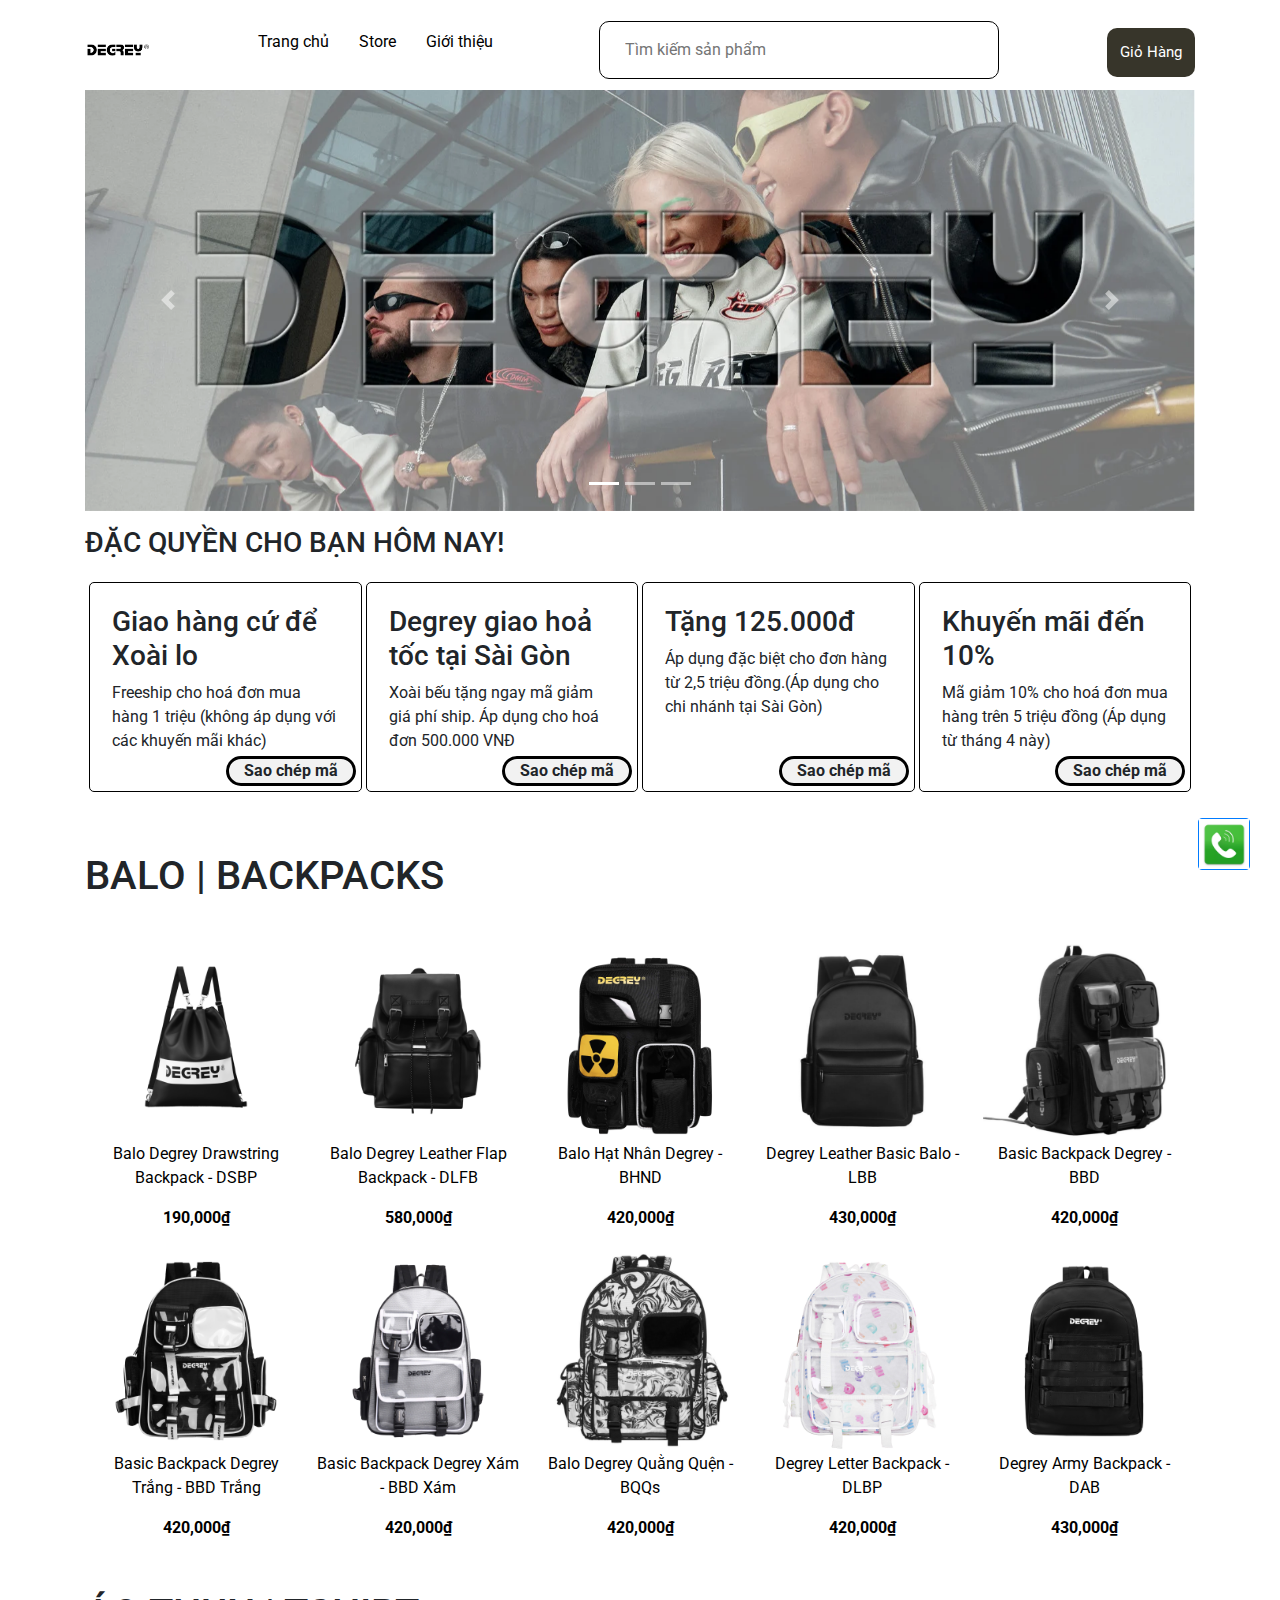
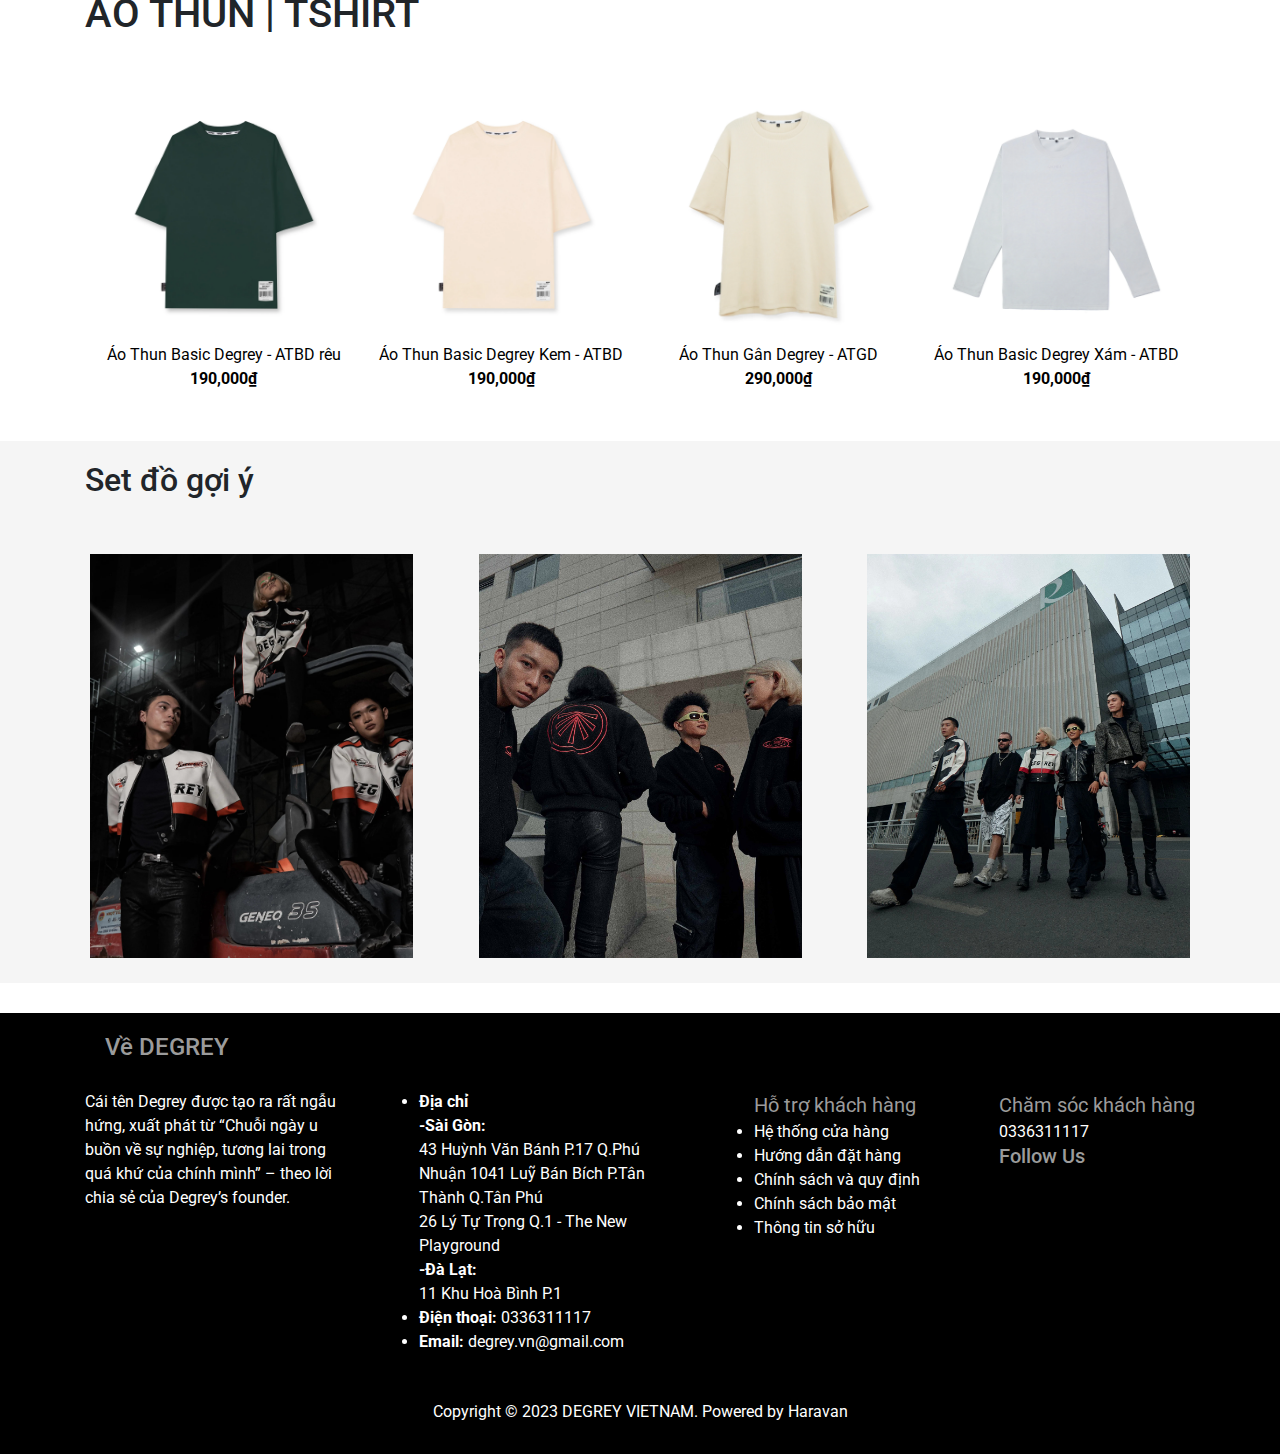
<file: index.html>
<!DOCTYPE html>
<html lang="en">

<head>
  <meta charset="UTF-8" />
  <meta http-equiv="X-UA-Compatible" content="IE=edge" />
  <meta name="viewport" content="width=device-width, initial-scale=1.0" />
  <title>DEGREY - DEGREY VIET NAM</title>

  <!-- css  -->
  <link rel="stylesheet" href="./assets/css/reset.css" />
  <link rel="stylesheet" href="./assets/css/base.css" />
  <link rel="stylesheet" href="./assets/css/styles.css" />

  <!-- font awesome  -->
  <link rel="stylesheet" href="https://cdnjs.cloudflare.com/ajax/libs/font-awesome/6.3.0/css/all.min.css"
    integrity="sha512-SzlrxWUlpfuzQ+pcUCosxcglQRNAq/DZjVsC0lE40xsADsfeQoEypE+enwcOiGjk/bSuGGKHEyjSoQ1zVisanQ=="
    crossorigin="anonymous" referrerpolicy="no-referrer" />

  <!-- bootstrap  -->
  <link rel="stylesheet" href="./assets/bootstrap/bootstrap.min.css" />

  <!--[if lt IE 9]>
      <script
        src="https://cdnjs.cloudflare.com/ajax/libs/respond.js/1.4.2/respond.min.js"
        integrity="sha512-qWVvreMuH9i0DrugcOtifxdtZVBBL0X75r9YweXsdCHtXUidlctw7NXg5KVP3ITPtqZ2S575A0wFkvgS2anqSA=="
        crossorigin="anonymous"
        referrerpolicy="no-referrer"
      ></script>
    <![endif]-->
</head>

<body>
  <header class="header">
    <div class="container header-container">
      
        <div class="header__logo header__item">
          <!-- mobile, tablet  -->
          <label for="nav-mobile__input" class="header-logo__bars">
            <i class="fa-solid fa-bars header-logo__bars--icon"></i>
          </label>
          <!-- mobile, tablet  -->
          <a class="header-logo__a" href="./index.html">
            <img src="./assets/images/logo.webp" alt="" class="header-logo__a-img" />
          </a>
        </div>

        <!-- nav PC  -->
        <nav class="header__menu header__item">
          <ul class="header-menu__ul">
            <li class="header-menu-ul__li">
              <a class="header-menu-ul__li--a" href="./index.html">Trang chủ</a>
            </li>
            <li class="header-menu-ul__li">
              <a class="header-menu-ul__li--a" href="./store.html">Store</a>
            </li>
            <li class="header-menu-ul__li">
              <a class="header-menu-ul__li--a" href="./aboutus.html">Giới thiệu</a>
            </li>
          </ul>
        </nav>

        <div class="header__search header__item">
          <div class="header-search__wrap">
            <div class="header-search__icon">
              <a href="#" class="header-search__icon-a">
                <i class="fa-solid fa-magnifying-glass"></i>
              </a>
            </div>
            <div class="header-search__input">
              <input class="header-search__input--search" type="text" placeholder="Tìm kiếm sản phẩm" />
            </div>
          </div>
        </div>

        <!-- The Modal -->
      <button id="cart">
        <i class="fa fa-shopping-basket" aria-hidden="true"></i>
        Giỏ Hàng
      </button>
      <div id="myModal" class="modal">
        <div class="modal-content">
          <div class="modal-header">
            <h5 class="modal-title">Giỏ Hàng</h5>
            <span class="close">&times;</span>
          </div>
          <div class="modal-body">
            <div class="cart-row">
              <span class="cart-item cart-header cart-column">Sản Phẩm</span>
              <span class="cart-price cart-header cart-column">Giá</span>
              <span class="cart-quantity cart-header cart-column">Số Lượng</span>
            </div>
            <div class="cart-items"></div>
            <div class="cart-total">
              <strong class="cart-total-title">Tổng Cộng:</strong>
              <span class="cart-total-price">0VNĐ</span>
            </div>
          </div>

          <div class="modal-footer">
            <button type="button" class="btn btn-secondary close-footer">
              Đóng
            </button>
            <button type="button" class="btn btn-primary order">
              Thanh Toán
            </button>
          </div>
        </div>
      </div>


    </div>

    <!-- nav MOBILE, TABLET  -->
    <input type="checkbox" hidden name="" class="nav-input" id="nav-mobile__input">


    <label for="nav-mobile__input" class="overlay"></label>

    <nav class="nav-mobile header__item">
      <label for="nav-mobile__input" class="nav-mobile__close">
        <i class="fa-regular fa-circle-xmark nav-mobile__close--icon"></i>
      </label>
      <ul class="nav-mobile__ul">
        <li class="nav-mobile-ul__li">
          <a class="nav-mobile-ul__li--a" href="./index.html">Trang chủ</a>
        </li>
        <hr>
        <li class="nav-mobile-ul__li">
          <a class="nav-mobile-ul__li--a" href="./store.html">Store</a>
        </li>
        <hr>
        <li class="nav-mobile-ul__li">
          <a class="nav-mobile-ul__li--a" href="./aboutus.html">Giới thiệu</a>
        </li>
      </ul>
    </nav>
  </header>

  <main>
    <section class="section-one">
      <div class="container">
        <div id="carouselExampleCaptions" class="carousel slide" data-ride="carousel">
          <ol class="carousel-indicators">
            <li data-target="#carouselExampleCaptions" data-slide-to="0" class="active"></li>
            <li data-target="#carouselExampleCaptions" data-slide-to="1"></li>
            <li data-target="#carouselExampleCaptions" data-slide-to="2"></li>
          </ol>
          <div class="carousel-inner">
            <div class="carousel-item active">
              <img src="./assets/images/carousel1.webp" class="d-block w-100 carousel-img" alt="..." />
              <div class="carousel-caption d-none d-md-block">
                <!-- <h5>First slide label</h5>
                <p>Some representative placeholder content for the first slide.</p> -->
              </div>
            </div>
            <div class="carousel-item">
              <img src="./assets/images/carousel.2.png" class="d-block w-100 carousel-img" alt="..." />
              <div class="carousel-caption d-none d-md-block">
                <!-- <h5>Second slide label</h5>
                <p>Some representative placeholder content for the second slide.</p> -->
              </div>
            </div>
            <div class="carousel-item">
              <img src="./assets/images/carousel.3.png" class="d-block w-100 carousel-img" alt="..." />
              <div class="carousel-caption d-none d-md-block">
                <!-- <h5>Third slide label</h5>
                <p>Some representative placeholder content for the third slide.</p> -->
              </div>
            </div>
          </div>
          <button class="carousel-control-prev" type="button" data-target="#carouselExampleCaptions" data-slide="prev">
            <span class="carousel-control-prev-icon" aria-hidden="true"></span>
            <span class="sr-only">Previous</span>
          </button>
          <button class="carousel-control-next" type="button" data-target="#carouselExampleCaptions" data-slide="next">
            <span class="carousel-control-next-icon" aria-hidden="true"></span>
            <span class="sr-only">Next</span>
          </button>
        </div>
      </div>
    </section>

    <section class="section-two">
      <div class="container">
        <div class="section-two__title">
          <h3 class="section-two__title--content">
            ĐẶC QUYỀN CHO BẠN HÔM NAY!
          </h3>
        </div>
        <div class="section-two__list">
          <div class="section-two-list-item">
            <div class="section-two-list-item__inner">
              <h3 class="section-two-list-item__inner--title">
                Giao hàng cứ để Xoài lo
              </h3>
              <p class="section-two-list-item__inner--content">
                Freeship cho hoá đơn mua hàng 1 triệu (không áp dụng với các
                khuyến mãi khác)
              </p>
              <div class="section-two-button saochepma" onclick="checkCopy()">Sao chép mã</div>
            </div>
          </div>
          <div class="section-two-list-item">
            <div class="section-two-list-item__inner">
              <h3 class="section-two-list-item__inner--title">
                Degrey giao hoả tốc tại Sài Gòn
              </h3>
              <p class="section-two-list-item__inner--content">
                Xoài bếu tặng ngay mã giảm giá phí ship. Áp dụng cho hoá đơn
                500.000 VNĐ
              </p>
              <div class="section-two-button saochepma" onclick="checkCopy()">Sao chép mã</div>
            </div>
          </div>
          <div class="section-two-list-item">
            <div class="section-two-list-item__inner">
              <h3 class="section-two-list-item__inner--title">
                Tặng 125.000đ
              </h3>
              <p class="section-two-list-item__inner--content">
                Áp dụng đặc biệt cho đơn hàng từ 2,5 triệu đồng.(Áp dụng cho chi nhánh tại Sài Gòn)
              </p>
              <div class="section-two-button saochepma" onclick="checkCopy()">Sao chép mã</div>
            </div>
          </div>
          <div class="section-two-list-item">
            <div class="section-two-list-item__inner">
              <h3 class="section-two-list-item__inner--title">
                Khuyến mãi đến 10%
              </h3>
              <p class="section-two-list-item__inner--content">
                Mã giảm 10% cho hoá đơn mua hàng trên 5 triệu đồng (Áp dụng từ tháng 4 này)
              </p>
              <div class="section-two-button saochepma" onclick="checkCopy()">Sao chép mã</div>
            </div>
          </div>
        </div>
      </div>
    </section>

    <section class="section-three">
      <div class="container">
        <div class="section-three__tiltle">
          <h1 class="section-three__title--content">BALO | BACKPACKS</h1>
        </div>

        <div class="section-three__list">
          <div class="section-three-list-item img-product">
            
              <div class="section-three-list-item__inner cursor">
                <img src="./assets/images/home/Balo/balo1.jpeg" alt="" class="section-three-list-item__inner--img img-prd" />
                <div class="section-three-content">
                  <div class="section-three-content__desc">
                    <p class="content-product-h3">Balo Degrey Drawstring Backpack - DSBP</p>
                  </div>
                  <div class="section-three-content__price section-content__price">
                    <span style="color: black;" class="section-three-content__price--new-sale price">
                      190,000₫
                    </span>

                    <del class="section-three-content__price--old">
                
                    </del>
                    <button type="button" class="btn btn-cart btn_add">Thêm vào giỏ hàng</button>
                    
                  </div>
                </div>
              </div>
            
          </div>

          <div class="section-three-list-item img-product">
            
              <div class="section-three-list-item__inner cursor">
                <img src="./assets/images/home/Balo/balo2.jpeg" alt="" class="section-three-list-item__inner--img img-prd" />
                <div class="section-three-content">
                  <div class="section-three-content__desc">
                    <p class="content-product-h3">Balo Degrey Leather Flap Backpack - DLFB</p>
                  </div>
                  <div class="section-three-content__price section-content__price">
                    <span style="color: black;" class="section-three-content__price--new-sale price">
                      580,000₫
                    </span>
                    <del class="section-three-content__price--old">
                      
                    </del>
                    <button type="button" class="btn btn-cart btn_add">Thêm vào giỏ hàng</button>
                  </div>
                </div>
              </div>
            
          </div>

          <div class="section-three-list-item img-product">
            
              <div class="section-three-list-item__inner cursor">
                <img src="./assets/images/home/Balo/balo3.jpeg" alt="" class="section-three-list-item__inner--img img-prd" />
                <div class="section-three-content">
                  <div class="section-three-content__desc">
                    <p class="content-product-h3">Balo Hạt Nhân Degrey - BHND</p>
                  </div>
                  <div class="section-three-content__price section-content__price">
                    <span class="section-three-content__price--new price">
                      420,000₫
                    </span>
                    <del class="section-three-content__price--old"> </del>
                    <button type="button" class="btn btn-cart btn_add">Thêm vào giỏ hàng</button>
                  </div>
                </div>
              </div>
            
          </div>

          <div class="section-three-list-item img-product">
            
              <div class="section-three-list-item__inner cursor">
                <img src="./assets/images/home/Balo/balo4.1.png" alt="" class="section-three-list-item__inner--img img-prd" />
                <div class="section-three-content">
                  <div class="section-three-content__desc">
                    <p class="content-product-h3">Degrey Leather Basic Balo - LBB</p>
                  </div>
                  <div class="section-three-content__price section-content__price">
                    <span class="section-three-content__price--new price">
                      430,000₫
                    </span>
                    <del class="section-three-content__price--old"> </del>
                    <button type="button" class="btn btn-cart btn_add">Thêm vào giỏ hàng</button>
                  </div>
                </div>
              </div>
            
          </div>

          <div class="section-three-list-item img-product">
            
              <div class="section-three-list-item__inner cursor">
                <img src="./assets/images/home/Balo/balo5.2.png" alt="" class="section-three-list-item__inner--img img-prd" />
                <div class="section-three-content">
                  <div class="section-three-content__desc">
                    <p class="content-product-h3">Basic Backpack Degrey - BBD</p>
                  </div>
                  <div class="section-three-content__price section-content__price">
                    <span class="section-three-content__price--new price">
                      420,000₫
                    </span>
                    <del class="section-three-content__price--old"> </del>
                    <button type="button" class="btn btn-cart btn_add">Thêm vào giỏ hàng</button>
                  </div>
                </div>
              </div>
            
          </div>

          <div class="section-three-list-item img-product">
            
              <div class="section-three-list-item__inner cursor">
                <img src="./assets/images/home/Balo/balo6.jpg" alt="" class="section-three-list-item__inner--img img-prd" />
                <div class="section-three-content">
                  <div class="section-three-content__desc">
                    <p class="content-product-h3">Basic Backpack Degrey Trắng - BBD Trắng</p>
                  </div>
                  <div class="section-three-content__price section-content__price">
                    <span class="section-three-content__price--new price">
                      420,000₫
                    </span>
                    <del class="section-three-content__price--old"> </del>
                    <button type="button" class="btn btn-cart btn_add">Thêm vào giỏ hàng</button>
                  </div>
                </div>
              </div>
           
          </div>

          <div class="section-three-list-item img-product">
            
              <div class="section-three-list-item__inner cursor">
                <img src="./assets/images/home/Balo/balo7.jpg" alt="" class="section-three-list-item__inner--img img-prd" />
                <div class="section-three-content">
                  <div class="section-three-content__desc">
                    <p class="content-product-h3">Basic Backpack Degrey Xám - BBD Xám</p>
                  </div>
                  <div class="section-three-content__price section-content__price">
                    <span class="section-three-content__price--new price">
                      420,000₫
                    </span>
                    <del class="section-three-content__price--old"> </del>
                    <button type="button" class="btn btn-cart btn_add">Thêm vào giỏ hàng</button>
                  </div>
                </div>
              </div>
            
          </div>

          <div class="section-three-list-item img-product">
            
              <div class="section-three-list-item__inner cursor">
                <img src="./assets/images/home/Balo/balo8.1.png" alt="" class="section-three-list-item__inner--img img-prd" />
                <div class="section-three-content">
                  <div class="section-three-content__desc">
                    <p class="content-product-h3">Balo Degrey Quằng Quện - BQQs</p>
                  </div>
                  <div class="section-three-content__price section-content__price">
                    <span class="section-three-content__price--new price">
                      420,000₫
                    </span>
                    <del class="section-three-content__price--old"> </del>
                    <button type="button" class="btn btn-cart btn_add">Thêm vào giỏ hàng</button>
                  </div>
                </div>
              </div>
            
          </div>

          <div class="section-three-list-item img-product">
            
              <div class="section-three-list-item__inner cursor">
                <img src="./assets/images/home/Balo/balo9.jpeg" alt="" class="section-three-list-item__inner--img img-prd" />
                <div class="section-three-content">
                  <div class="section-three-content__desc">
                    <p class="content-product-h3">Degrey Letter Backpack - DLBP</p>
                  </div>
                  <div class="section-three-content__price section-content__price">
                    <span class="section-three-content__price--new price">
                      420,000₫
                    </span>
                    <del class="section-three-content__price--old"> </del>
                    <button type="button" class="btn btn-cart btn_add">Thêm vào giỏ hàng</button>
                  </div>
                </div>
              </div>
            
          </div>

          <div class="section-three-list-item last-three-item img-product">
           
              <div class="section-three-list-item__inner cursor">
                <img src="./assets/images/home/Balo/balo10.jpg" alt="" class="section-three-list-item__inner--img img-prd" />
                <div class="section-three-content">
                  <div class="section-three-content__desc">
                    <p class="content-product-h3">Degrey Army Backpack - DAB</p>
                  </div>
                  <div class="section-three-content__price section-content__price">
                    <span class="section-three-content__price--new price">
                      430,000₫
                    </span>
                    <del class="section-three-content__price--old"> </del>
                    <button type="button" class="btn btn-cart btn_add">Thêm vào giỏ hàng</button>
                  </div>
                </div>
              </div>
            
          </div>
        </div>

        
      </div>
    </section>

  

    <section class="section-five">
      <div class="container">
        <div class="section-five__title">
          <h1 class="section-five__title--content">ÁO THUN | TSHIRT</h1>
        </div>
        <div class="section-five__list">
          <div class="section-five-list-item img-product">
            
              <div class="section-five-list-item__inner cursor">
                <img src="./assets/images/home/ao/ao1.webp" alt="" class="section-five-list-item__inner--img img-prd" />
                <div class="section-five-content">
                  <div class="section-five-content__desc content-product-h3">
                    Áo Thun Basic Degrey - ATBD rêu
                  </div>
                  <div class="section-five-content__price section-content__price">
                    <span class="section-five-content__price--new price">190,000₫</span>
                    <button type="button" class="btn btn-cart btn_add">Thêm vào giỏ hàng</button>
                  </div>
                  
                </div>
              </div>
            
          </div>
          <div class="section-five-list-item img-product">
            
              <div class="section-five-list-item__inner cursor">
                <img src="./assets/images/home/ao/anh2.webp" alt="" class="section-five-list-item__inner--img img-prd" />
                <div class="section-five-content">
                  <div class="section-five-content__desc content-product-h3">
                    Áo Thun Basic Degrey Kem - ATBD
                  </div>
                  <div class="section-five-content__price section-content__price">
                    <span class="section-five-content__price--new price">190,000₫</span>
                    <button type="button" class="btn btn-cart btn_add">Thêm vào giỏ hàng</button>
                  </div>
                  
                </div>
              </div>
            
          </div>
          <div class="section-five-list-item img-product">
            
              <div class="section-five-list-item__inner cursor">
                <img src="./assets/images/home/ao/anh3.webp" alt="" class="section-five-list-item__inner--img img-prd" />
                <div class="section-five-content">
                  <div class="section-five-content__desc content-product-h3">
                    Áo Thun Gân Degrey - ATGD
                  </div>
                  <div class="section-five-content__price section-content__price">
                    <span class="section-five-content__price--new price">290,000₫</span>
                    <button type="button" class="btn btn-cart btn_add">Thêm vào giỏ hàng</button>
                  </div>
                  
                </div>
              </div>
            
          </div>
          <div class="section-five-list-item last-five-item img-product">
            
              <div class="section-five-list-item__inner cursor">
                <img src="./assets/images/home/ao/anh5.webp" alt="" class="section-five-list-item__inner--img img-prd" />
                <div class="section-five-content">
                  <div class="section-five-content__desc content-product-h3">
                    Áo Thun Basic Degrey Xám - ATBD
                  </div>
                  <div class="section-five-content__price section-content__price">
                    <span class="section-five-content__price--new price">190,000₫</span>
                    <button type="button" class="btn btn-cart btn_add">Thêm vào giỏ hàng</button>
                  </div>
                </div>
              </div>
            
          </div>
        </div>

       
      </div>
    </section>

    <section class="section-six">
      <div class="container">
        <div class="section-three__tiltle">
          <h2 class="section-three__title--content">Set đồ gợi ý</h2>
        </div>
        <div class="section-six-list">
          <div class="section-six-list-item">
            <div class="section-six-list-item__inner">
              <img src="./assets/images/home/SetGoiY/1.jpg" alt="" class="section-six-list-item__inner--img img-product" />
            </div>
          </div>

          <div class="section-six-list-item">
            <div class="section-six-list-item__inner">
              <img src="./assets/images/home/SetGoiY/2.jpg" alt="" class="section-six-list-item__inner--img img-product" />
            </div>
          </div>

          <div class="section-six-list-item">
            <div class="section-six-list-item__inner">
              <img src="./assets/images/home/SetGoiY/3.jpg" alt="" class="section-six-list-item__inner--img img-product" />
            </div>
          </div>
        </div>
      </div>
    </section>


    
    <!-- Button trigger modal -->
    <button style="padding: 0;" type="button" class="btn btn-primary btn-tuvanngay" data-toggle="modal" data-target="#exampleModal">
      <img class="img-tuvanngay" src="./assets/images/call.png" alt="">
    </button>
    

    <div class="modal fade form-contact" id="exampleModal" tabindex="-1" aria-labelledby="exampleModalLabel" aria-hidden="true">
      <div class="modal-dialog">
        <div class="modal-content">
          <div class="modal-header">
                  
            <img src="./assets/images/logo.webp" alt="Logo">
            <h3>Gửi yêu cầu tư vấn miễn phí</h3>
            <button type="button" class="close" data-dismiss="modal" aria-label="Close">
              <i class="fa-solid fa-xmark"></i>
            </button>
    
          </div>
          
          
          <div class="modal-body">
            <form action="" onsubmit="send()">
              <div class="form-group">
                <input type="text" class="form-control" id="name" name="name" placeholder="Họ và tên *">
              </div>
              <div class="form-group">
                <input type="text" class="form-control" id="phone" name="phone" placeholder="Số điện thoại *">
              </div>
              <div class="form-group">
                <input type="text" class="form-control" id="email" name="email" placeholder="Email *">
              </div>
              <button class="btn btn-main">Gửi yêu cầu</button>
            </form>
          </div>
    
        </div>
      </div>
    </div>
  </main>

  <footer>
    <div class="container footer-one">
      <h4 class="footer-head">Về DEGREY</h4>
      <div class="footer-top">
        <div class="footer-top-item">
          Cái tên Degrey được tạo ra rất ngẫu hứng, xuất phát từ “Chuỗi ngày u
          buồn về sự nghiệp, tương lai trong quá khứ của chính mình” – theo
          lời chia sẻ của Degrey’s founder.
        </div>
        <div class="footer-top-item">
          <ul class="footer-top-item__ul">
            <li class="footer-top-item__ul--li">
              <b>Địa chỉ </b>
              <br />
              <b>-Sài Gòn:</b>
              <br />

              43 Huỳnh Văn Bánh P.17 Q.Phú Nhuận 1041 Luỹ Bán Bích P.Tân Thành
              Q.Tân Phú
              <br />
              26 Lý Tự Trọng Q.1 - The New Playground
              <br />
              <b> -Đà Lạt:</b>
              <br />
              11 Khu Hoà Bình P.1 
            </li>
            <li class="footer-top-item__ul--li">
              <b>Điện thoại:</b>
              0336311117
            </li>
            <li class="footer-top-item__ul--li">
              <b> Email:</b>
              degrey.vn@gmail.com
            </li>
          </ul>
        </div>
        <div class="footer-top-item">
          <div class="footer-top-item__title">Hỗ trợ khách hàng</div>
          <ul class="footer-top-item__ul">
            <li class="footer-top-item__ul--li">Hệ thống cửa hàng</li>
            <li class="footer-top-item__ul--li">Hướng dẫn đặt hàng</li>
            <li class="footer-top-item__ul--li">Chính sách và quy định</li>
            <li class="footer-top-item__ul--li">Chính sách bảo mật</li>
            <li class="footer-top-item__ul--li">Thông tin sở hữu</li>
          </ul>
        </div>
        <div class="footer-top-item">
          <div class="footer-top-item__title">Chăm sóc khách hàng</div>
          <div class="footer-top-item__phone">
            <i class="fa-solid fa-phone-volume footer-top-item__phone--icon"></i>
            <span class="footer-top-item__phone--numberphone">0336311117</span>
          </div>
          <div class="footer-top-item__desc">
            <h3 class="footer-top-item__desc--title footer-top-item__title">
              Follow Us
            </h3>
            <div class="desc-icon">
              <i class="fa-brands fa-facebook desc-icon__item"></i>
              <i class="fa-brands fa-twitter desc-icon__item"></i>
              <i class="fa-brands fa-instagram desc-icon__item"></i>
              <i class="fa-brands fa-google-plus-g desc-icon__item"></i>
              <i class="fa-brands fa-youtube"></i>
            </div>
          </div>
        </div>
      </div>
      <div class="footer-bottom">
        Copyright © 2023 DEGREY VIETNAM. Powered by Haravan
      </div>
    </div>
    <div class="container footer-two">
      <div class="footer-item">
        <div class="footer-item__title"> Bán hàng 9:00 - 22:00</div>
        <div class="footer-item__phone">
          <i class="fa-solid fa-phone-volume footer-item__phone--icon"></i>
          <span class="footer-item__phone--number"><b>0336311117</b></span>
        </div>
      </div>
      <div class="footer-item">
        <div class="footer-item__title">Khiếu nại 9:00 - 21:30</div>
        <div class="footer-item__phone">
          <i class="fa-solid fa-phone-volume footer-item__phone--icon"></i>
          <span class="footer-item__phone--number"><b> 0775913335</b></span>
        </div>
      </div>
      <div class="footer-item">
          <a href="/store.html" class="footer-item__link">Xem thêm thông tin</a>
        <span class="footer-item__icon"><i class="fa-solid fa-caret-down"></i></span>
      </div>

    </div>

  </footer>

  <script src="./assets/bootstrap/jquery.slim.min.js"></script>
  <script src="./assets/bootstrap/bootstrap.bundle.min.js"></script>
  <script src="./main.js"></script>
  <script src="./form.js"></script>

</body>

</html>
</file>
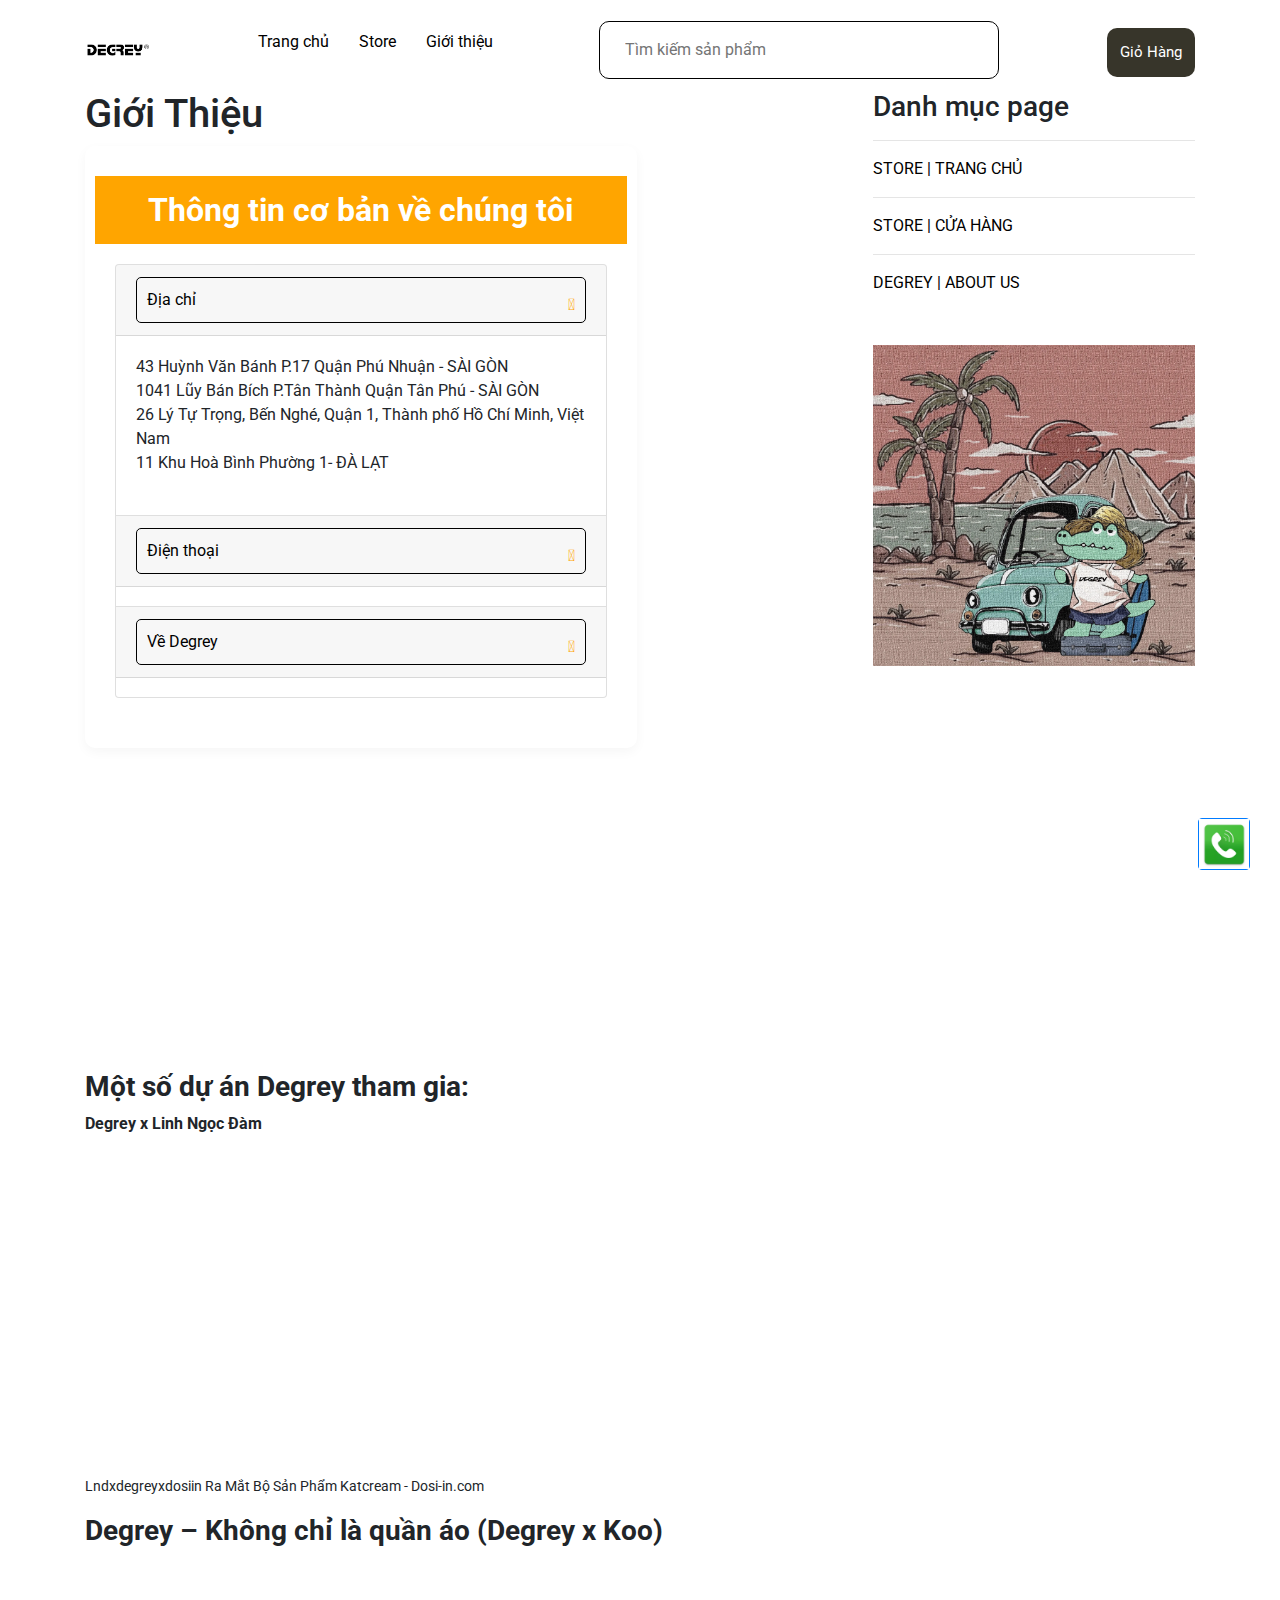
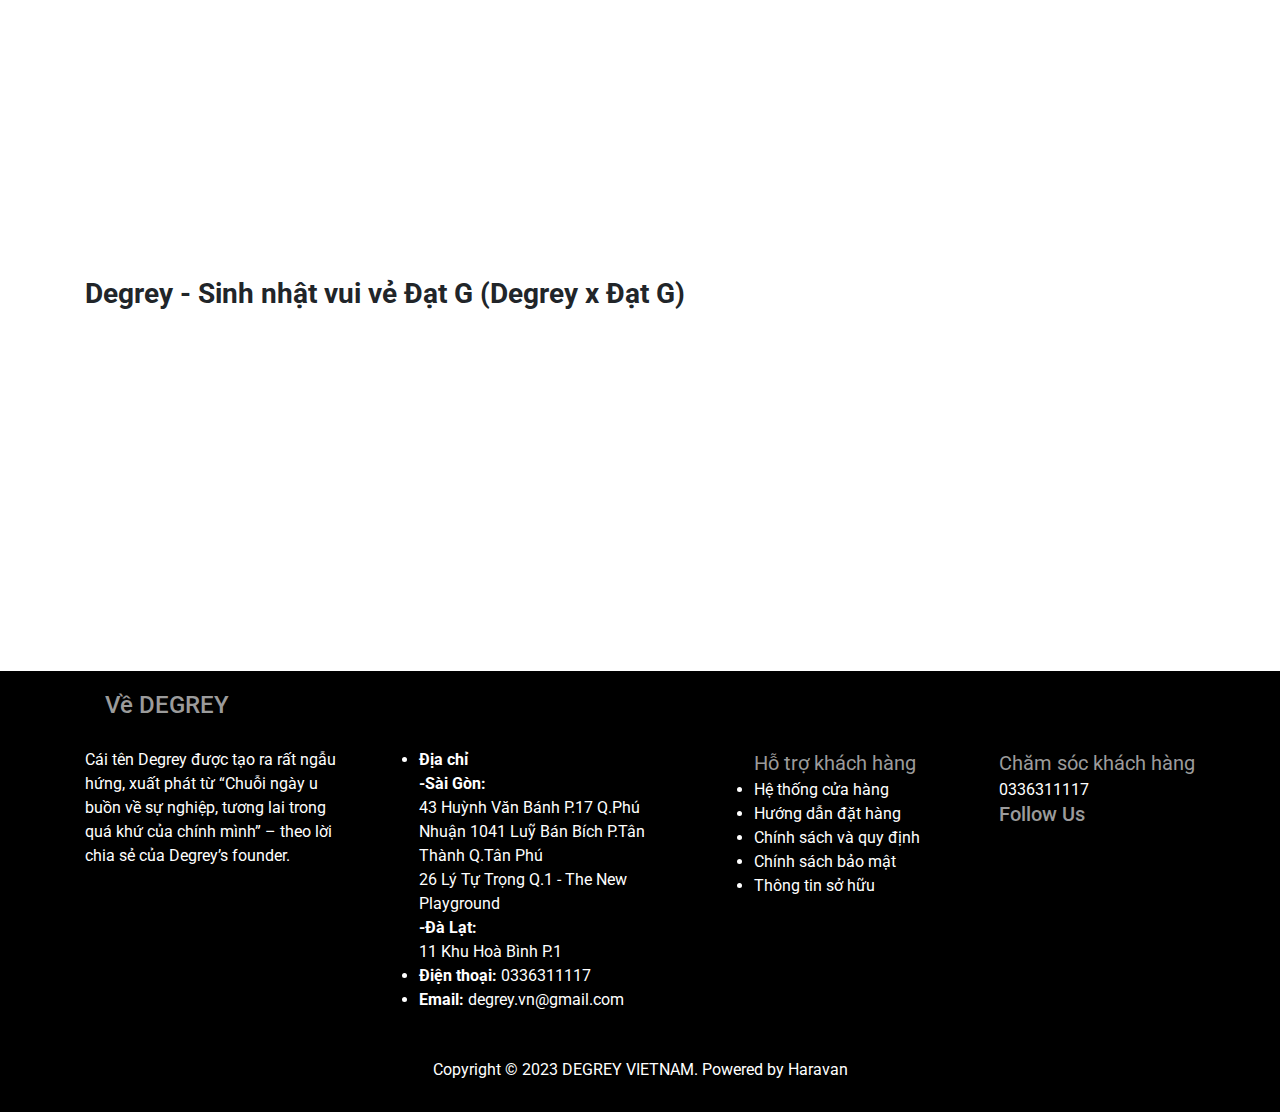
<file: aboutus.html>
<!DOCTYPE html>
<html lang="en">

<head>
  <meta charset="UTF-8" />
  <meta http-equiv="X-UA-Compatible" content="IE=edge" />
  <meta name="viewport" content="width=device-width, initial-scale=1.0" />
  <title>Giới thiệu | DEGREY VIETNAM</title>

  <!-- css  -->
  <link rel="stylesheet" href="./assets/css/reset.css" />
  <link rel="stylesheet" href="./assets/css/base.css" />
  <link rel="stylesheet" href="./assets/css/store.css" />

  <!-- font awesome  -->
  <link rel="stylesheet" href="https://cdnjs.cloudflare.com/ajax/libs/font-awesome/6.3.0/css/all.min.css"
    integrity="sha512-SzlrxWUlpfuzQ+pcUCosxcglQRNAq/DZjVsC0lE40xsADsfeQoEypE+enwcOiGjk/bSuGGKHEyjSoQ1zVisanQ=="
    crossorigin="anonymous" referrerpolicy="no-referrer" />

  <!-- bootstrap  -->
  <link rel="stylesheet" href="./assets/bootstrap/bootstrap.min.css" />

  <!--[if lt IE 9]>
      <script
        src="https://cdnjs.cloudflare.com/ajax/libs/respond.js/1.4.2/respond.min.js"
        integrity="sha512-qWVvreMuH9i0DrugcOtifxdtZVBBL0X75r9YweXsdCHtXUidlctw7NXg5KVP3ITPtqZ2S575A0wFkvgS2anqSA=="
        crossorigin="anonymous"
        referrerpolicy="no-referrer"
      ></script>
    <![endif]-->
</head>

<body>
  <header class="header">
    <div class="container header-container">

      <div class="header__logo header__item">
        <!-- mobile, tablet  -->
        <label for="nav-mobile__input" class="header-logo__bars">
          <i class="fa-solid fa-bars header-logo__bars--icon"></i>
        </label>
        <!-- mobile, tablet  -->
        <a class="header-logo__a" href="./index.html">
          <img src="./assets/images/logo.webp" alt="" class="header-logo__a-img" />
        </a>
      </div>

      <!-- nav PC  -->
      <nav class="header__menu header__item">
        <ul class="header-menu__ul">
          <li class="header-menu-ul__li">
            <a class="header-menu-ul__li--a" href="./index.html">Trang chủ</a>
          </li>
          <li class="header-menu-ul__li">
            <a class="header-menu-ul__li--a" href="./store.html">Store</a>
          </li>
          <li class="header-menu-ul__li">
            <a class="header-menu-ul__li--a" href="./aboutus.html">Giới thiệu</a>
          </li>
        </ul>
      </nav>

      <div class="header__search header__item">
        <div class="header-search__wrap">
          <div class="header-search__icon">
            <a href="#" class="header-search__icon-a">
              <i class="fa-solid fa-magnifying-glass"></i>
            </a>
          </div>
          <div class="header-search__input">
            <input class="header-search__input--search" type="text" placeholder="Tìm kiếm sản phẩm" />
          </div>
        </div>
      </div>

      <!-- The Modal -->
      <button id="cart">
        <i class="fa fa-shopping-basket" aria-hidden="true"></i>
        Giỏ Hàng
      </button>
      <div id="myModal" class="modal">
        <div class="modal-content">
          <div class="modal-header">
            <h5 class="modal-title">Giỏ Hàng</h5>
            <span class="close">&times;</span>
          </div>
          <div class="modal-body">
            <div class="cart-row">
              <span class="cart-item cart-header cart-column">Sản Phẩm</span>
              <span class="cart-price cart-header cart-column">Giá</span>
              <span class="cart-quantity cart-header cart-column">Số Lượng</span>
            </div>
            <div class="cart-items"></div>
            <div class="cart-total">
              <strong class="cart-total-title">Tổng Cộng:</strong>
              <span class="cart-total-price">0VNĐ</span>
            </div>
          </div>

          <div class="modal-footer">
            <button type="button" class="btn btn-secondary close-footer">
              Đóng
            </button>
            <button type="button" class="btn btn-primary order">
              Thanh Toán
            </button>
          </div>
        </div>
      </div>


    </div>

    <!-- nav MOBILE, TABLET  -->
    <input type="checkbox" hidden name="" class="nav-input" id="nav-mobile__input">


    <label for="nav-mobile__input" class="overlay"></label>

    <nav class="nav-mobile header__item">
      <label for="nav-mobile__input" class="nav-mobile__close">
        <i class="fa-regular fa-circle-xmark nav-mobile__close--icon"></i>
      </label>
      <ul class="nav-mobile__ul">
        <li class="nav-mobile-ul__li">
          <a class="nav-mobile-ul__li--a" href="./index.html">Trang chủ</a>
        </li>
        <hr>
        <li class="nav-mobile-ul__li">
          <a class="nav-mobile-ul__li--a" href="./store.html">Store</a>
        </li>
        <hr>
        <li class="nav-mobile-ul__li">
          <a class="nav-mobile-ul__li--a" href="./aboutus.html">Giới thiệu</a>
        </li>
      </ul>
    </nav>
  </header>

  <main>
    <div class="container">
      <div class="main">
        <div class="main-page">
          <h1 class="main-page__title">Giới Thiệu</h1>
          
          <!-- ============================== -->

          <div class="inner-wrap">
            <div class="inner-head">Thông tin cơ bản về chúng tôi</div>
            <div class="inner-main">
              <div class="accordion" id="accordionExample">
                <div class="card">
                  <div class="card-header" id="headingOne">
                    <div class="cart-title collapsed"  data-toggle="collapse" data-target="#collapseOne" aria-expanded="true"
                      aria-controls="collapseOne">
                      Địa chỉ
                      <i class="fa-solid fa-circle-chevron-down"></i>
                    </div>
                  </div>

                  <div id="collapseOne" class="collapse show" aria-labelledby="headingOne"
                    data-parent="#accordionExample">
                    <div class="card-body">
                      43 Huỳnh Văn Bánh P.17 Quận Phú Nhuận - SÀI GÒN
                      <br>
                      1041 Lũy Bán Bích P.Tân Thành Quận Tân Phú - SÀI GÒN
                      <br>
                      26 Lý Tự Trọng, Bến Nghé, Quận 1, Thành phố Hồ Chí Minh, Việt Nam
                      <br>
                      11 Khu Hoà Bình Phường 1- ĐÀ LẠT
                      <br>
                
                    </div>
                  </div>
                </div>
                <div class="card">
                  <div class="card-header" id="headingTwo">
                    <div class="cart-title collapsed" data-toggle="collapse" data-target="#collapseTwo" aria-expanded="false"
                      aria-controls="collapseTwo">
                      Điện thoại
                      <i class="fa-solid fa-circle-chevron-down"></i>
                    </div>
                  </div>

                  <div id="collapseTwo" class="collapse" aria-labelledby="headingTwo" data-parent="#accordionExample">
                    <div class="card-body">
                      0336311117
                    </div>
                  </div>
                </div>
                <div class="card">
                  <div class="card-header" id="headingThree">
                    <div class="cart-title collapsed" data-toggle="collapse" data-target="#collapseThree" aria-expanded="false"
                      aria-controls="collapseThree">
                      Về Degrey
                      <i class="fa-solid fa-circle-chevron-down"></i>
                    </div>
                  </div>

                  <div id="collapseThree" class="collapse" aria-labelledby="headingThree"
                    data-parent="#accordionExample">
                    <div class="card-body">
                      Cái tên Degrey được tạo ra rất ngẫu hứng,<br> xuất phát từ “Chuỗi ngày u buồn về sự nghiệp,<br> tương lai trong quá khứ của chính mình”<br> – theo lời chia sẻ của Degrey’s founder.
                    </div>
                  </div>
                </div>
              </div>
            </div>
          </div>


          <!-- ================================== -->
          
          <iframe width="560" height="315" src="https://www.youtube.com/embed/H7vcKCjX-IE" title="YouTube video player"
            frameborder="0"
            allow="accelerometer; autoplay; clipboard-write; encrypted-media; gyroscope; picture-in-picture; web-share"
            allowfullscreen></iframe>
          <h3 class="main-page__content">
            <b>Một số dự án Degrey tham gia:</b>
          </h3>
          <p class="main-page__content">
            <b>Degrey x Linh Ngọc Đàm </b>
          </p>
          <p class="main-page__content">
            <a
              href="https://www.facebook.com/degrey.saigon/videos/𝐋𝐈𝐍𝐇-𝐍𝐆𝐎̣𝐂-đ𝐀̀𝐌-𝐗-𝐃𝐄𝐆𝐑𝐄𝐘-𝐗-𝐃𝐎𝐒𝐈𝐈𝐍-các-sản-phẩm-trong-bộ-sưu-tập-này-se/227980442241532/">
            </a>
          </p>
          <iframe width="560" height="315" src="https://www.youtube.com/embed/MY7F09rjQxE" title="YouTube video player"
            frameborder="0"
            allow="accelerometer; autoplay; clipboard-write; encrypted-media; gyroscope; picture-in-picture; web-share"
            allowfullscreen></iframe>
          <p class="main-page__content">
            <small>Lndxdegreyxdosiin Ra Mắt Bộ Sản Phẩm Katcream -
              Dosi-in.com</small>
          </p>

          <h3 class="main-page__content">
            <b>Degrey – Không chỉ là quần áo (Degrey x Koo)</b>
          </h3>
          <iframe width="560" height="315" src="https://www.youtube.com/embed/wnZWXRpGcZ4" title="YouTube video player"
            frameborder="0"
            allow="accelerometer; autoplay; clipboard-write; encrypted-media; gyroscope; picture-in-picture; web-share"
            allowfullscreen></iframe>

          <h3 class="main-page__content">
            <b>Degrey - Sinh nhật vui vẻ Đạt G (Degrey x Đạt G)</b>
          </h3>
          <iframe width="560" height="315" src="https://www.youtube.com/embed/rO92dxA-Ftc" title="YouTube video player"
            frameborder="0"
            allow="accelerometer; autoplay; clipboard-write; encrypted-media; gyroscope; picture-in-picture; web-share"
            allowfullscreen></iframe>
          

        </div>

        <aside class="aside">
          <h3 class="aside__head">Danh mục page</h3>
          <hr />
          <a href="./index.html" class="aside__link">STORE | TRANG CHỦ</a>
          <hr />
          <a href="./store.html" class="aside__link">STORE | CỬA HÀNG</a>
          <hr />
          <a href="./aboutus.html" class="aside__link">DEGREY | ABOUT US</a>
          <br />
          <img src="./assets/images/store/store8.webp" class="aside__img" alt="" />
        </aside>
      </div>
    
      <!-- Button trigger modal -->
    <button style="padding: 0;" type="button" class="btn btn-primary btn-tuvanngay" data-toggle="modal" data-target="#exampleModal">
      <img class="img-tuvanngay" src="./assets/images/call.png" alt="">
    </button>
    <!-- modal -->
    <div class="modal fade form-contact" id="exampleModal" tabindex="-1" aria-labelledby="exampleModalLabel" aria-hidden="true">
      <div class="modal-dialog">
        <div class="modal-content">
          <div class="modal-header">
                  
            <img src="./assets/images/logo.webp" alt="Logo">
            <h3>Gửi yêu cầu tư vấn miễn phí</h3>
            <button type="button" class="close" data-dismiss="modal" aria-label="Close">
              <i class="fa-solid fa-xmark"></i>
            </button>
    
          </div>
          
          
          <div class="modal-body">
            <form action="" onsubmit="send()">
              <div class="form-group">
                <input type="text" class="form-control" id="name" name="name" placeholder="Họ và tên *">
              </div>
              <div class="form-group">
                <input type="text" class="form-control" id="phone" name="phone" placeholder="Số điện thoại *">
              </div>
              <div class="form-group">
                <input type="text" class="form-control" id="email" name="email" placeholder="Email *">
              </div>
              <button class="btn btn-main">Gửi yêu cầu</button>
            </form>
          </div>
    
        </div>
      </div>
    </div>

    </div>
  </main>

  <footer>
    <div class="container footer-one">
      <h4 class="footer-head">Về DEGREY</h4>
      <div class="footer-top">
        <div class="footer-top-item">
          Cái tên Degrey được tạo ra rất ngẫu hứng, xuất phát từ “Chuỗi ngày u
          buồn về sự nghiệp, tương lai trong quá khứ của chính mình” – theo
          lời chia sẻ của Degrey’s founder.
        </div>
        <div class="footer-top-item">
          <ul class="footer-top-item__ul">
            <li class="footer-top-item__ul--li">
              <b>Địa chỉ </b>
              <br />
              <b>-Sài Gòn:</b>
              <br />

              43 Huỳnh Văn Bánh P.17 Q.Phú Nhuận 1041 Luỹ Bán Bích P.Tân Thành
              Q.Tân Phú
              <br />
              26 Lý Tự Trọng Q.1 - The New Playground
              <br />
              <b> -Đà Lạt:</b>
              <br />
              11 Khu Hoà Bình P.1
            </li>
            <li class="footer-top-item__ul--li">
              <b>Điện thoại:</b>
              0336311117
            </li>
            <li class="footer-top-item__ul--li">
              <b> Email:</b>
              degrey.vn@gmail.com
            </li>
          </ul>
        </div>
        <div class="footer-top-item">
          <div class="footer-top-item__title">Hỗ trợ khách hàng</div>
          <ul class="footer-top-item__ul">
            <li class="footer-top-item__ul--li">Hệ thống cửa hàng</li>
            <li class="footer-top-item__ul--li">Hướng dẫn đặt hàng</li>
            <li class="footer-top-item__ul--li">Chính sách và quy định</li>
            <li class="footer-top-item__ul--li">Chính sách bảo mật</li>
            <li class="footer-top-item__ul--li">Thông tin sở hữu</li>
          </ul>
        </div>
        <div class="footer-top-item">
          <div class="footer-top-item__title">Chăm sóc khách hàng</div>
          <div class="footer-top-item__phone">
            <i class="fa-solid fa-phone-volume footer-top-item__phone--icon"></i>
            <span class="footer-top-item__phone--numberphone">0336311117</span>
          </div>
          <div class="footer-top-item__desc">
            <h3 class="footer-top-item__desc--title footer-top-item__title">
              Follow Us
            </h3>
            <div class="desc-icon">
              <i class="fa-brands fa-facebook desc-icon__item"></i>
              <i class="fa-brands fa-twitter desc-icon__item"></i>
              <i class="fa-brands fa-instagram desc-icon__item"></i>
              <i class="fa-brands fa-google-plus-g desc-icon__item"></i>
              <i class="fa-brands fa-youtube"></i>
            </div>
          </div>
        </div>
      </div>
      <div class="footer-bottom">
        Copyright © 2023 DEGREY VIETNAM. Powered by Haravan
      </div>
    </div>
    <div class="container footer-two">
      <div class="footer-item">
        <div class="footer-item__title">Bán hàng 9:00 - 22:00</div>
        <div class="footer-item__phone">
          <i class="fa-solid fa-phone-volume footer-item__phone--icon"></i>
          <span class="footer-item__phone--number"><b>0336311117</b></span>
        </div>
      </div>
      <div class="footer-item">
        <div class="footer-item__title">Khiếu nại 9:00 - 21:30</div>
        <div class="footer-item__phone">
          <i class="fa-solid fa-phone-volume footer-item__phone--icon"></i>
          <span class="footer-item__phone--number"><b> 0775913335</b></span>
        </div>
      </div>
      <div class="footer-item">
        <a href="./store.html" class="footer-item__link">Xem thêm thông tin</a>
        <span class="footer-item__icon"><i class="fa-solid fa-caret-down"></i></span>
      </div>
    </div>
  </footer>

  <script src="./assets/bootstrap/jquery.slim.min.js"></script>
  <script src="./assets/bootstrap/bootstrap.bundle.min.js"></script>
  <script src="./main.js"></script>
  <script src="./form.js"></script>
</body>

</html>
</file>
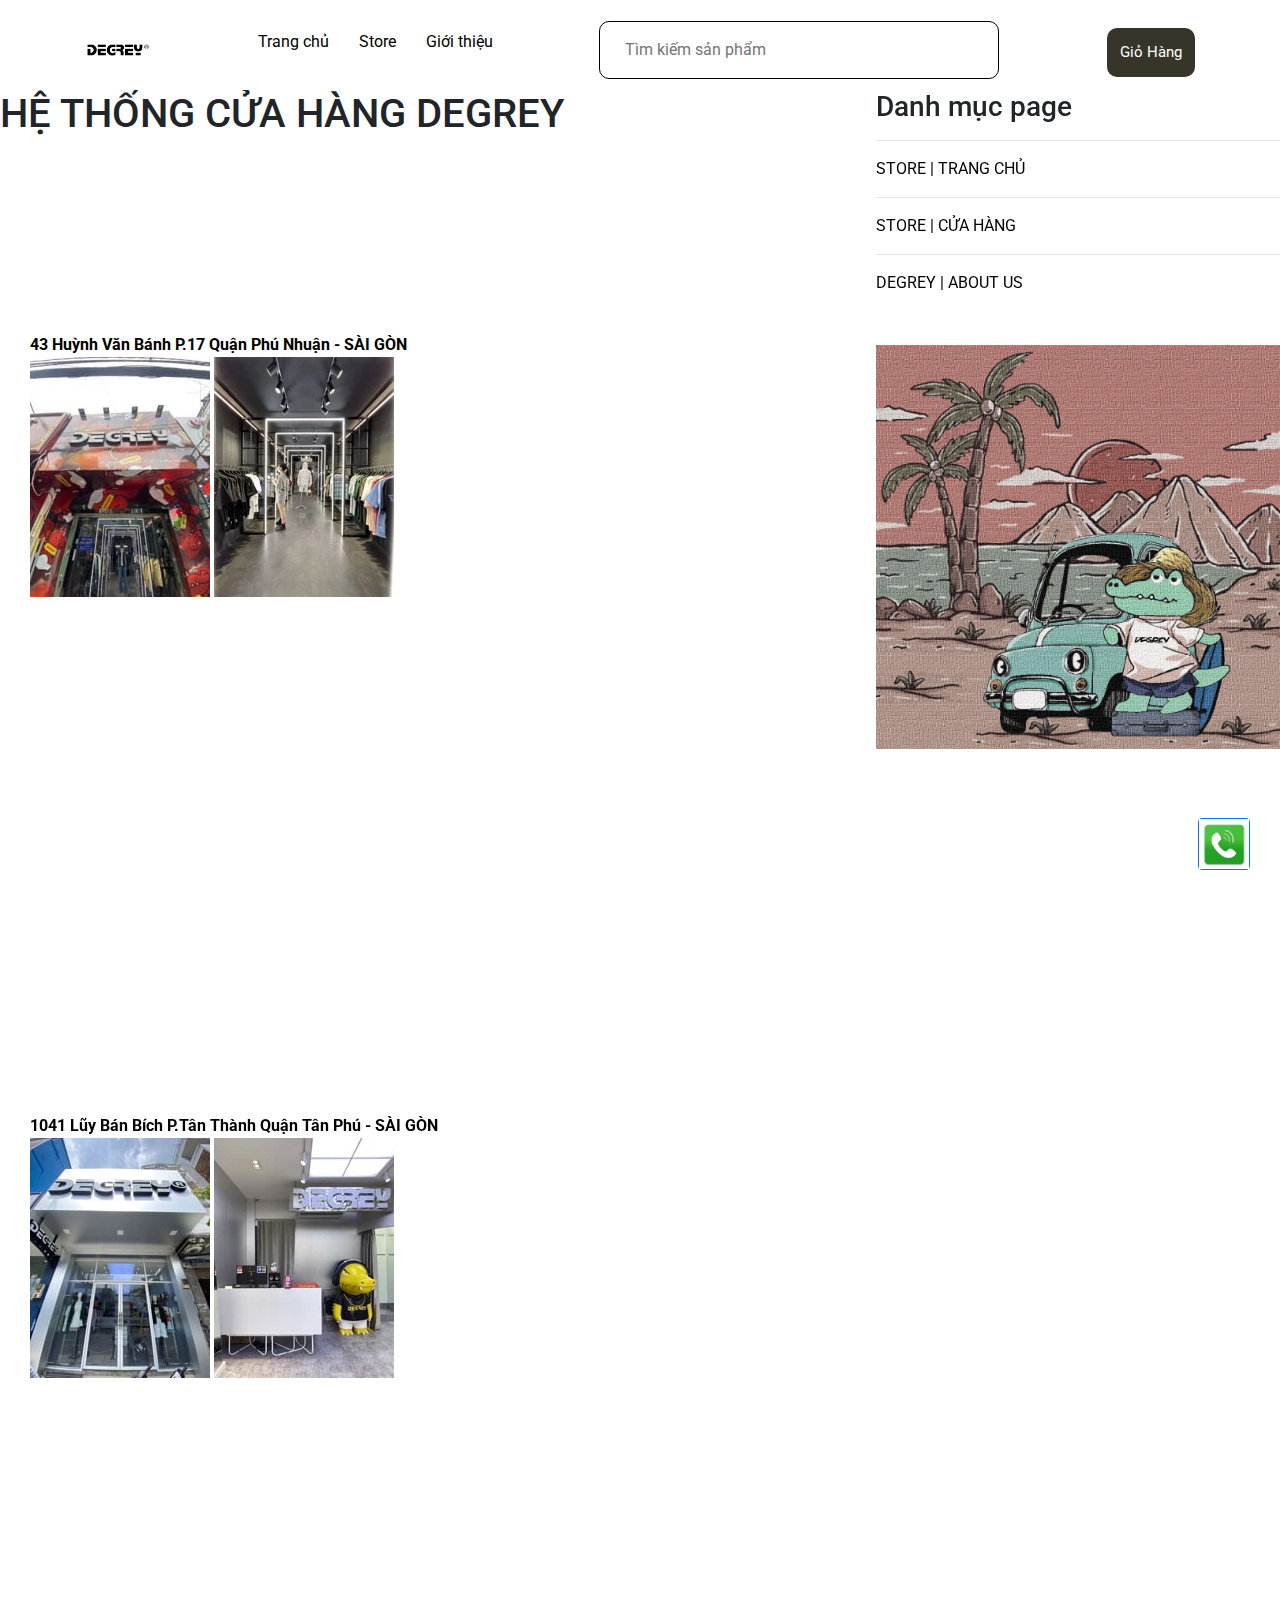
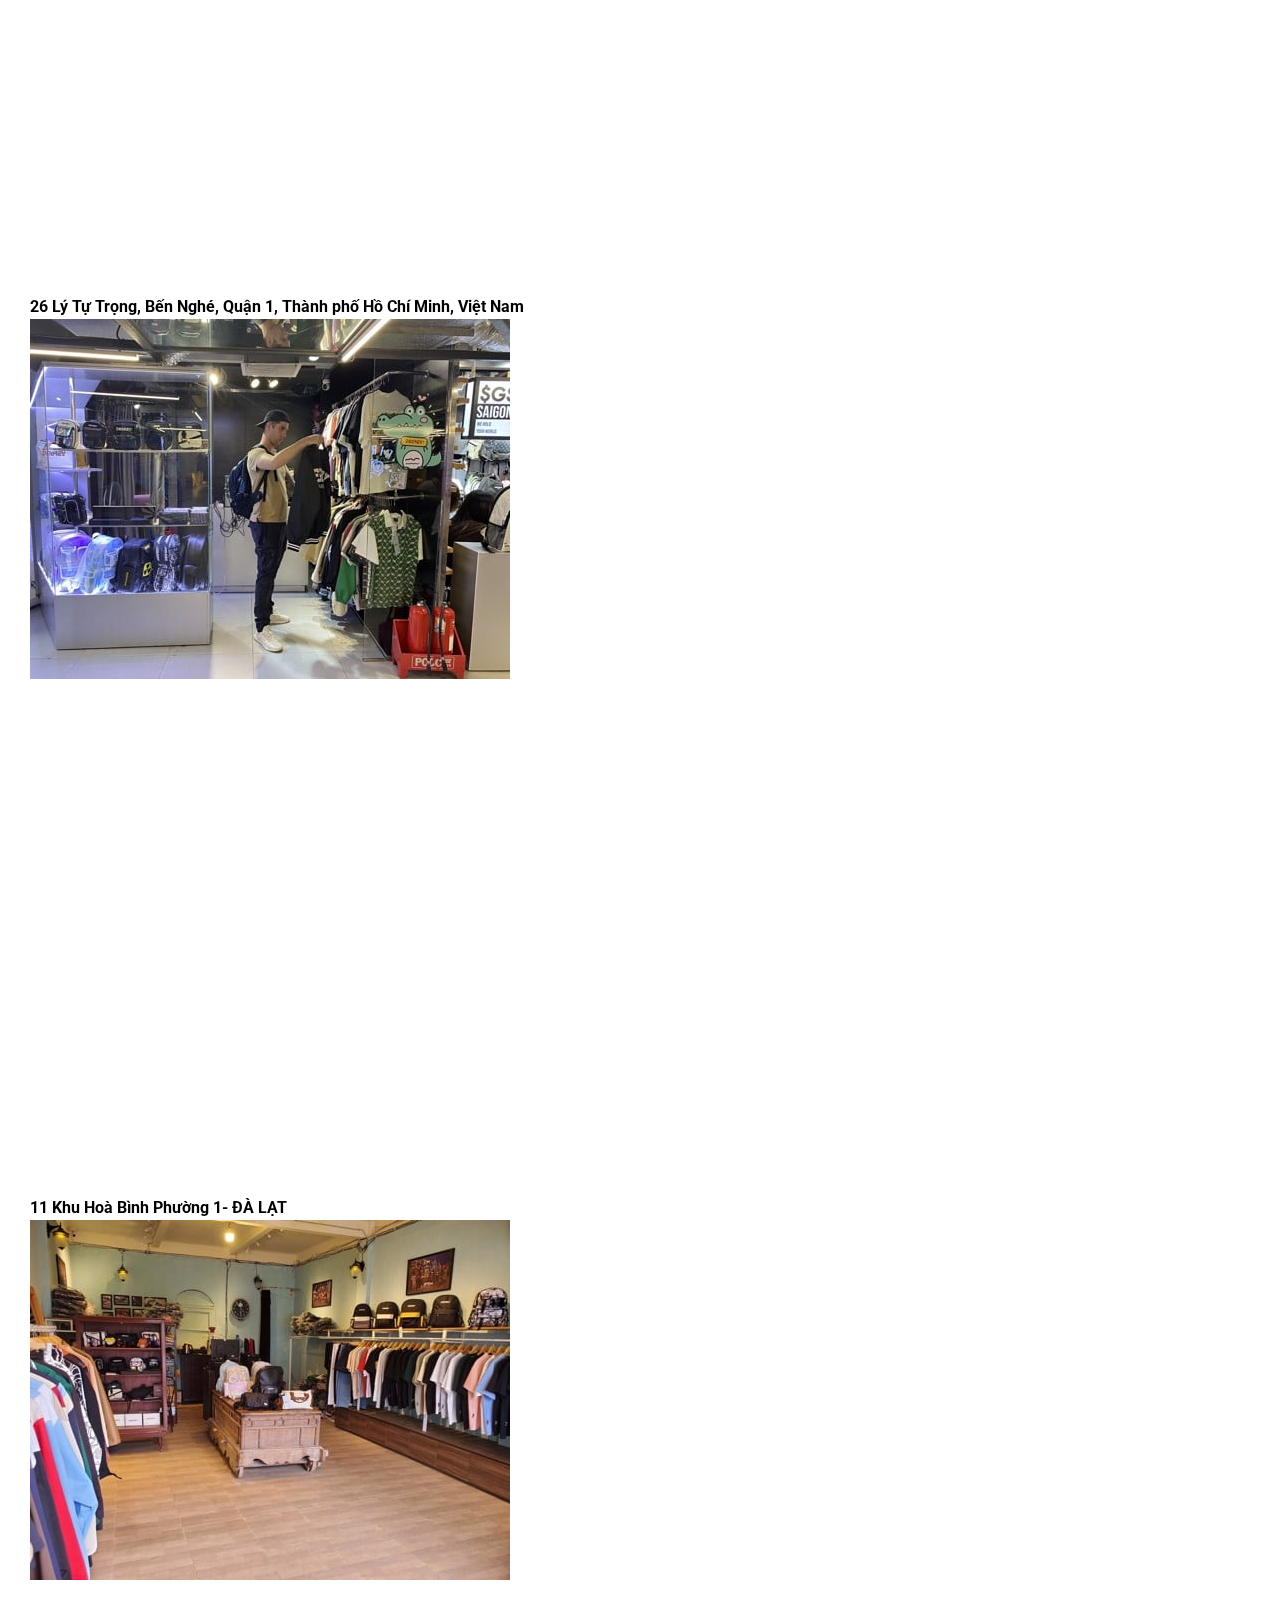
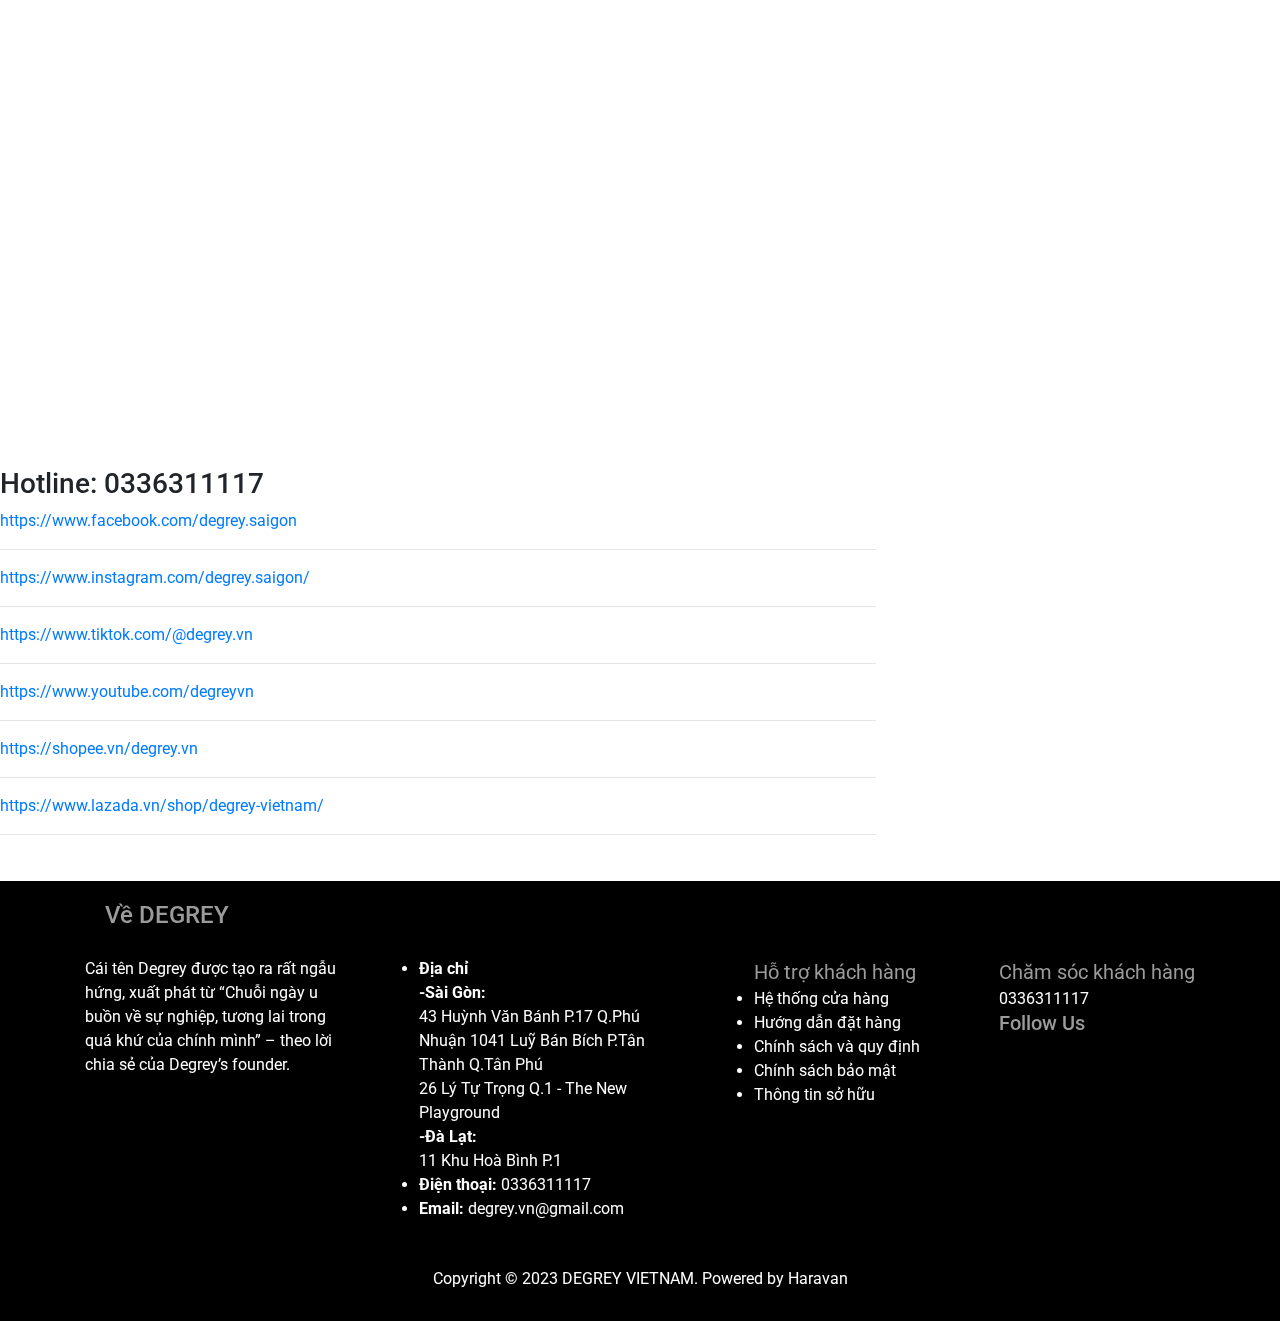
<file: store.html>
<!DOCTYPE html>
<html lang="en">

<head>
  <meta charset="UTF-8" />
  <meta http-equiv="X-UA-Compatible" content="IE=edge" />
  <meta name="viewport" content="width=device-width, initial-scale=1.0" />
  <title>HỆ THỐNG CỬA HÀNG DEGREY</title>

  <!-- css  -->
  <link rel="stylesheet" href="./assets/css/reset.css" />
  <link rel="stylesheet" href="./assets/css/base.css" />
  <link rel="stylesheet" href="./assets/css/store.css" />

  <!-- font awesome  -->
  <link rel="stylesheet" href="https://cdnjs.cloudflare.com/ajax/libs/font-awesome/6.3.0/css/all.min.css"
    integrity="sha512-SzlrxWUlpfuzQ+pcUCosxcglQRNAq/DZjVsC0lE40xsADsfeQoEypE+enwcOiGjk/bSuGGKHEyjSoQ1zVisanQ=="
    crossorigin="anonymous" referrerpolicy="no-referrer" />

  <!-- bootstrap  -->
  <link rel="stylesheet" href="./assets/bootstrap/bootstrap.min.css" />

  <!--[if lt IE 9]>
      <script
        src="https://cdnjs.cloudflare.com/ajax/libs/respond.js/1.4.2/respond.min.js"
        integrity="sha512-qWVvreMuH9i0DrugcOtifxdtZVBBL0X75r9YweXsdCHtXUidlctw7NXg5KVP3ITPtqZ2S575A0wFkvgS2anqSA=="
        crossorigin="anonymous"
        referrerpolicy="no-referrer"
      ></script>
    <![endif]-->
</head>

<body>
  <header class="header">
    <div class="container header-container">
      <div class="header__logo header__item">
        <!-- mobile, tablet  -->
        <label for="nav-mobile__input" class="header-logo__bars">
          <i class="fa-solid fa-bars header-logo__bars--icon"></i>
        </label>
        <!-- mobile, tablet  -->
        <a class="header-logo__a" href="./index.html">
          <img src="./assets/images/logo.webp" alt="" class="header-logo__a-img" />
        </a>
      </div>

      <!-- nav PC  -->
      <nav class="header__menu header__item">
        <ul class="header-menu__ul">
          <li class="header-menu-ul__li">
            <a class="header-menu-ul__li--a" href="./index.html">Trang chủ</a>
          </li>
          <li class="header-menu-ul__li">
            <a class="header-menu-ul__li--a" href="./store.html">Store</a>
          </li>
          <li class="header-menu-ul__li">
            <a class="header-menu-ul__li--a" href="./aboutus.html">Giới thiệu</a>
          </li>
        </ul>
      </nav>

      <div class="header__search header__item">
        <div class="header-search__wrap">
          <div class="header-search__icon">
            <a href="#" class="header-search__icon-a">
              <i class="fa-solid fa-magnifying-glass"></i>
            </a>
          </div>
          <div class="header-search__input">
            <input class="header-search__input--search" type="text" placeholder="Tìm kiếm sản phẩm" />
          </div>
        </div>
      </div>

      <!-- The Modal -->
      <button id="cart">
        <i class="fa fa-shopping-basket" aria-hidden="true"></i>
        Giỏ Hàng
      </button>
      <div id="myModal" class="modal">
        <div class="modal-content">
          <div class="modal-header">
            <h5 class="modal-title">Giỏ Hàng</h5>
            <span class="close">&times;</span>
          </div>
          <div class="modal-body">
            <div class="cart-row">
              <span class="cart-item cart-header cart-column">Sản Phẩm</span>
              <span class="cart-price cart-header cart-column">Giá</span>
              <span class="cart-quantity cart-header cart-column">Số Lượng</span>
            </div>
            <div class="cart-items"></div>
            <div class="cart-total">
              <strong class="cart-total-title">Tổng Cộng:</strong>
              <span class="cart-total-price">0VNĐ</span>
            </div>
          </div>

          <div class="modal-footer">
            <button type="button" class="btn btn-secondary close-footer">
              Đóng
            </button>
            <button type="button" class="btn btn-primary order">
              Thanh Toán
            </button>
          </div>
        </div>
      </div>
    </div>

    <!-- nav MOBILE, TABLET  -->
    <input type="checkbox" hidden name="" class="nav-input" id="nav-mobile__input" />

    <label for="nav-mobile__input" class="overlay"></label>

    <nav class="nav-mobile header__item">
      <label for="nav-mobile__input" class="nav-mobile__close">
        <i class="fa-regular fa-circle-xmark nav-mobile__close--icon"></i>
      </label>
      <ul class="nav-mobile__ul">
        <li class="nav-mobile-ul__li">
          <a class="nav-mobile-ul__li--a" href="./index.html">Trang chủ</a>
        </li>
        <hr />
        <li class="nav-mobile-ul__li">
          <a class="nav-mobile-ul__li--a" href="./store.html">Store</a>
        </li>
        <hr />
        <li class="nav-mobile-ul__li">
          <a class="nav-mobile-ul__li--a" href="./aboutus.html">Giới thiệu</a>
        </li>
      </ul>
    </nav>
  </header>
  <main>
    <div class="main">
      <div class="main-page">
          <div class="main-page-container-list">
            <h1 class="main-page__title">HỆ THỐNG CỬA HÀNG DEGREY</h1>
          </div>
          
          <div class="main-page-container-list">
            <iframe width="90%" height="auto" src="https://www.youtube.com/embed/kQ_pyG0jatk" title="YouTube video player"
            frameborder="0"
            allow="accelerometer; autoplay; clipboard-write; encrypted-media; gyroscope; picture-in-picture; web-share"
            allowfullscreen></iframe>
          </div>
          

          <div class="store main-page-container-list">
            <div class="store__title">
              <i class="fa-solid fa-location-dot store__title--icon"></i>
              <!-- <span class="store__title--content">
              43 Huỳnh Văn Bánh P.17 Quận Phú Nhuận - SÀI GÒN
            </span> -->
              <a href="https://www.google.com/maps/place/Degrey.vn+-+S%C3%A0i+G%C3%B2n+-+43+Hu%E1%BB%B3nh+V%C4%83n+B%C3%A1nh+P.17+Q.Ph%C3%BA+Nhu%E1%BA%ADn/@10.7947553,106.6791475,17z/data=!3m1!4b1!4m6!3m5!1s0x317528d411c35277:0xcf96cde06627a938!8m2!3d10.7947553!4d106.6813416!16s%2Fg%2F11dzsy3d80"
                target="_blank" class="cursor">
                43 Huỳnh Văn Bánh P.17 Quận Phú Nhuận - SÀI GÒN</a>
            </div>
            <div class="store__img">
              <img src="./assets/images/store/store1.jpg" class="store__img--1" alt="" />
              <img src="./assets/images/store/store2.webp" alt="store__img--2" />
            </div>
            <iframe
              src="https://www.google.com/maps/embed?pb=!1m18!1m12!1m3!1d31353.81241487224!2d106.60487021562503!3d10.7939529!2m3!1f0!2f0!3f0!3m2!1i1024!2i768!4f13.1!3m3!1m2!1s0x31752fc2eb47c9af%3A0x979e3eb7da15d81e!2sDegrey!5e0!3m2!1svi!2s!4v1678805810473!5m2!1svi!2s"
              class="posion" width="600" height="450" style="border: 0" allowfullscreen="" loading="lazy"
              referrerpolicy="no-referrer-when-downgrade"></iframe>
          </div>

       

          <div class="store main-page-container-list">
            <div class="store__title">
              <i class="fa-solid fa-location-dot store__title--icon"></i>
              <!-- <span class="store__title--content">1041 Lũy Bán Bích P.Tân Thành Quận Tân Phú - SÀI GÒN</span> -->
              <a href="1041 Lũy Bán Bích, Tân Thành, Tân Phú, Thành phố Hồ Chí Minh, Việt Nam" class="cursor"
                target="_blank">1041 Lũy Bán Bích P.Tân Thành Quận Tân Phú - SÀI GÒN</a>
            </div>
            <div class="store__img">
              <img src="./assets/images/store/store3.jpg" class="store__img--1" alt="" />
              <img src="./assets/images/store/store4.webp" alt="store__img--2" />
            </div>
            <iframe
              src="https://www.google.com/maps/embed?pb=!1m18!1m12!1m3!1d31353.728697945695!2d106.648382615625!3d10.794755299999995!2m3!1f0!2f0!3f0!3m2!1i1024!2i768!4f13.1!3m3!1m2!1s0x317528d411c35277%3A0xcf96cde06627a938!2zRGVncmV5LnZuIC0gU8OgaSBHw7JuIC0gNDMgSHXhu7NuaCBWxINuIELDoW5oIFAuMTcgUS5QaMO6IE5odeG6rW4!5e0!3m2!1svi!2s!4v1678805998963!5m2!1svi!2s"
              class="posion" width="600" height="450" style="border: 0" allowfullscreen="" loading="lazy"
              referrerpolicy="no-referrer-when-downgrade"></iframe>
          </div>

       

          <div class="store main-page-container-list">
            <div class="store__title">
              <i class="fa-solid fa-location-dot store__title--icon"></i>
              <!-- <span class="store__title--content"> 26 Lý Tự Trọng (The New Playground) Quận 1 -  SÀI GÒN</span> -->
              <a href="https://www.google.com/maps/place/The+New+Playground/@10.7779541,106.7006068,19.17z/data=!4m6!3m5!1s0x31752f480a0fb8c1:0xcadd1acca8a7c0af!8m2!3d10.7782!4d106.7010889!16s%2Fg%2F11g8w9vkkl"
                class="cursor" target="_blank">26 Lý Tự Trọng, Bến Nghé, Quận 1, Thành phố Hồ Chí Minh, Việt
                Nam</a>
            </div>
            <div class="store__img">
              <img src="./assets/images/store/store5.jpg" class="store__img--1" alt="" />
            </div>
            <iframe
              src="https://www.google.com/maps/embed?pb=!1m18!1m12!1m3!1d31353.728697945695!2d106.648382615625!3d10.794755299999995!2m3!1f0!2f0!3f0!3m2!1i1024!2i768!4f13.1!3m3!1m2!1s0x317528d411c35277%3A0xcf96cde06627a938!2zRGVncmV5LnZuIC0gU8OgaSBHw7JuIC0gNDMgSHXhu7NuaCBWxINuIELDoW5oIFAuMTcgUS5QaMO6IE5odeG6rW4!5e0!3m2!1svi!2s!4v1678805998963!5m2!1svi!2s"
              class="posion" width="600" height="450" style="border: 0" allowfullscreen="" loading="lazy"
              referrerpolicy="no-referrer-when-downgrade"></iframe>
          </div>

   

          <div class="store main-page-container-list">
            <div class="store__title">
              <i class="fa-solid fa-location-dot store__title--icon"></i>
              <!-- <span class="store__title--content"> 11 Khu Hoà Bình Phường 1- ĐÀ LẠT</span> -->
              <a href="https://www.google.com/maps/place/Degrey.vn+-+%C4%90%C3%A0+l%E1%BA%A1t+-+11+Khu+Ho%C3%A0+B%C3%ACnh/@11.9439863,108.433975,17z/data=!3m1!4b1!4m6!3m5!1s0x3171133076546f97:0x76f9fe25d3ba3f88!8m2!3d11.9439863!4d108.4361637!16s%2Fg%2F11hx76_jhf"
                class="cursor" target="_blank">11 Khu Hoà Bình Phường 1- ĐÀ LẠT</a>
            </div>
            <div class="store__img">
              <!-- <img src="/assets/images/store/store6.webp" class="store__img--1" alt="">    -->
              <img src="./assets/images/store/store7.jpg" class="store__img--2" alt="" />
            </div>
            <iframe
              src="https://www.google.com/maps/embed?pb=!1m18!1m12!1m3!1d1001347.5062672885!2d106.9985882959484!3d11.370187767971855!2m3!1f0!2f0!3f0!3m2!1i1024!2i768!4f13.1!3m3!1m2!1s0x3171133076546f97%3A0x76f9fe25d3ba3f88!2zRGVncmV5LnZuIC0gxJDDoCBs4bqhdCAtIDExIEtodSBIb8OgIELDrG5o!5e0!3m2!1svi!2s!4v1678806165225!5m2!1svi!2s"
              class="posion" width="600" height="450" style="border: 0" allowfullscreen="" loading="lazy"
              referrerpolicy="no-referrer-when-downgrade"></iframe>
          </div>

          <div class="main-page-infor main-page-container-list">
            <h3 class="main-page-infor__phone">Hotline: 0336311117</h3>

            <div class="main-page-infor__contact">
              <i class="fa-brands fa-facebook main-page-infor__contact--icon"></i>
              <a href="https://www.facebook.com/degrey.saigon"
                class="main-page-infor__contact--content">https://www.facebook.com/degrey.saigon</a>
            </div>
            <hr />
            <div class="main-page-infor__contact">
              <i class="fa-brands fa-square-instagram main-page-infor__contact--icon"></i>
              <a href="https://www.instagram.com/degrey.saigon/"
                class="main-page-infor__contact--content">https://www.instagram.com/degrey.saigon/</a>
            </div>
            <hr />
            <div class="main-page-infor__contact">
              <i class="fa-brands fa-tiktok main-page-infor__contact--icon"></i>
              <a href="https://www.tiktok.com/@degrey.vn"
                class="main-page-infor__contact--content">https://www.tiktok.com/@degrey.vn</a>
            </div>
            <hr />
            <div class="main-page-infor__contact">
              <i class="fa-brands fa-youtube main-page-infor__contact--icon"></i>
              <a href=" https://www.youtube.com/degreyvn" class="main-page-infor__contact--content">
                https://www.youtube.com/degreyvn</a>
            </div>
            <hr />
            <div class="main-page-infor__contact">
              <i class="fa-brands fa-shopify main-page-infor__contact--icon"></i>
              <a href="https://shopee.vn/degrey.vn"
                class="main-page-infor__contact--content">https://shopee.vn/degrey.vn</a>
            </div>
            <hr />
            <div class="main-page-infor__contact">
              <i class="fa-solid fa-cart-shopping main-page-infor__contact--icon"></i>
              <a href="https://www.lazada.vn/shop/degrey-vietnam/"
                class="main-page-infor__contact--content">https://www.lazada.vn/shop/degrey-vietnam/</a>
            </div>
            <hr />
          </div>
   

      </div>

      <aside class="aside">
        <h3 class="aside__head">Danh mục page</h3>
        <hr />
        <a href="./index.html" class="aside__link">STORE | TRANG CHỦ</a>
        <hr />
        <a href="./store.html" class="aside__link">STORE | CỬA HÀNG</a>
        <hr />
        <a href="./aboutus.html" class="aside__link">DEGREY | ABOUT US</a>
        <br />
        <img src="./assets/images/store/store8.webp" class="aside__img" alt="" />
      </aside>
    </div>

    <!-- Button trigger modal -->
    <button style="padding: 0" type="button" class="btn btn-primary btn-tuvanngay" data-toggle="modal"
      data-target="#exampleModal">
      <img class="img-tuvanngay" src="./assets/images/call.png" alt="" />
    </button>

    <!-- Modal -->
    <div class="modal fade form-contact" id="exampleModal" tabindex="-1" aria-labelledby="exampleModalLabel"
      aria-hidden="true">
      <div class="modal-dialog">
        <div class="modal-content">
          <div class="modal-header">
            <img src="./assets/images/logo.webp" alt="Logo" />
            <h3>Gửi yêu cầu tư vấn miễn phí</h3>
            <button type="button" class="close" data-dismiss="modal" aria-label="Close">
              <i class="fa-solid fa-xmark"></i>
            </button>
          </div>

          <div class="modal-body">
            <form action="" onsubmit="send()">
              <div class="form-group">
                <input type="text" class="form-control" id="name" name="name" placeholder="Họ và tên *" />
              </div>
              <div class="form-group">
                <input type="text" class="form-control" id="phone" name="phone" placeholder="Số điện thoại *" />
              </div>
              <div class="form-group">
                <input type="text" class="form-control" id="email" name="email" placeholder="Email *" />
              </div>
              <button class="btn btn-main">Gửi yêu cầu</button>
            </form>
          </div>
        </div>
      </div>
    </div>
  </main>

  <footer>
    <div class="container footer-one">
      <h4 class="footer-head">Về DEGREY</h4>
      <div class="footer-top">
        <div class="footer-top-item">
          Cái tên Degrey được tạo ra rất ngẫu hứng, xuất phát từ “Chuỗi ngày u
          buồn về sự nghiệp, tương lai trong quá khứ của chính mình” – theo
          lời chia sẻ của Degrey’s founder.
        </div>
        <div class="footer-top-item">
          <ul class="footer-top-item__ul">
            <li class="footer-top-item__ul--li">
              <b>Địa chỉ </b>
              <br />
              <b>-Sài Gòn:</b>
              <br />

              43 Huỳnh Văn Bánh P.17 Q.Phú Nhuận 1041 Luỹ Bán Bích P.Tân Thành
              Q.Tân Phú
              <br />
              26 Lý Tự Trọng Q.1 - The New Playground
              <br />
              <b> -Đà Lạt:</b>
              <br />
              11 Khu Hoà Bình P.1
            </li>
            <li class="footer-top-item__ul--li">
              <b>Điện thoại:</b>
              0336311117
            </li>
            <li class="footer-top-item__ul--li">
              <b> Email:</b>
              degrey.vn@gmail.com
            </li>
          </ul>
        </div>
        <div class="footer-top-item">
          <div class="footer-top-item__title">Hỗ trợ khách hàng</div>
          <ul class="footer-top-item__ul">
            <li class="footer-top-item__ul--li">Hệ thống cửa hàng</li>
            <li class="footer-top-item__ul--li">Hướng dẫn đặt hàng</li>
            <li class="footer-top-item__ul--li">Chính sách và quy định</li>
            <li class="footer-top-item__ul--li">Chính sách bảo mật</li>
            <li class="footer-top-item__ul--li">Thông tin sở hữu</li>
          </ul>
        </div>
        <div class="footer-top-item">
          <div class="footer-top-item__title">Chăm sóc khách hàng</div>
          <div class="footer-top-item__phone">
            <i class="fa-solid fa-phone-volume footer-top-item__phone--icon"></i>
            <span class="footer-top-item__phone--numberphone">0336311117</span>
          </div>
          <div class="footer-top-item__desc">
            <h3 class="footer-top-item__desc--title footer-top-item__title">
              Follow Us
            </h3>
            <div class="desc-icon">
              <i class="fa-brands fa-facebook desc-icon__item"></i>
              <i class="fa-brands fa-twitter desc-icon__item"></i>
              <i class="fa-brands fa-instagram desc-icon__item"></i>
              <i class="fa-brands fa-google-plus-g desc-icon__item"></i>
              <i class="fa-brands fa-youtube"></i>
            </div>
          </div>
        </div>
      </div>
      <div class="footer-bottom">
        Copyright © 2023 DEGREY VIETNAM. Powered by Haravan
      </div>
    </div>
    <div class="container footer-two">
      <div class="footer-item">
        <div class="footer-item__title">Bán hàng 9:00 - 22:00</div>
        <div class="footer-item__phone">
          <i class="fa-solid fa-phone-volume footer-item__phone--icon"></i>
          <span class="footer-item__phone--number"><b>0336311117</b></span>
        </div>
      </div>
      <div class="footer-item">
        <div class="footer-item__title">Khiếu nại 9:00 - 21:30</div>
        <div class="footer-item__phone">
          <i class="fa-solid fa-phone-volume footer-item__phone--icon"></i>
          <span class="footer-item__phone--number"><b> 0775913335</b></span>
        </div>
      </div>
      <div class="footer-item">
        <a href="./store.html" class="footer-item__link">Xem thêm thông tin</a>
        <span class="footer-item__icon"><i class="fa-solid fa-caret-down"></i></span>
      </div>
    </div>
  </footer>

  <script src="./assets/bootstrap/jquery.slim.min.js"></script>
  <script src="./assets/bootstrap/bootstrap.bundle.min.js"></script>
  <script src="./main.js"></script>
  <script src="./form.js"></script>
</body>

</html>
</file>
<file: assets/css/base.css>
@import url('https://fonts.googleapis.com/css2?family=Inria+Serif:ital,wght@0,300;0,400;0,700;1,300;1,400;1,700&family=Roboto:ital,wght@0,100;0,300;0,400;1,100;1,300&display=swap');

/* start header   */
.header .container{
    display: flex;
    justify-content: space-between;
    align-items: center;
    text-align: center;
    padding-bottom: 5px;
}


.header{
    position: sticky;
    top: 0;
    background: white;
    z-index: 999999;
}
.header__item{
    padding-top: 15px;
    align-items: center;
    justify-content: center;
    justify-items: center;
    align-content: center;
}
.header .header-logo__a-img{
    height: 54px;
    width: auto;
}
.header .header-logo__a-img:hover{
    cursor: pointer;
}
.header .header-menu__ul{
    list-style-type: none;
    display: flex;
    justify-content: space-evenly;
}
.header .header-menu-ul__li{
    display: inline-block;
    padding: 15px;
    height: 100%;
}
.header .header-menu-ul__li:hover{
    cursor: pointer;
    border-bottom: 2px solid #000000;
}
.header-menu-ul__li--a{
    color: black;
    text-decoration: none;
}
.header-menu-ul__li--a:hover{
    color: black;
    text-decoration: none;
}
.header-search__wrap{
    display: flex;
    border-radius: 10px;
    border: 1px solid black;
    padding: 15px;
    width: 400px;
    overflow: hidden;
}
.header-search__input--search{
    border: none;
    padding-left: 10px;
    outline: none;border: none;
}
.header-search__icon-a{
    color: black;
}
.header-search__icon-a:hover{
    color: black;
}

.header-shop__wrap{
    color: black;
}
.header-shop__wrap:hover{
    color: black;
    text-decoration: none;
}
  /* modal */
  .modal {
    display: none;
    position: fixed;
    z-index: 1;
    padding-top: 100px;
    left: 0;
    top: 0;
    width: 100%;
    height: 100%;
    overflow: auto;
    background-color: rgb(0, 0, 0);
    background-color: rgba(0, 0, 0, 0.4);
  }
  
  .modal-content {
    margin: 0 auto;
    width: 50%;
    position: relative;
    display: flex;
    flex-direction: column;
    background-color: #fff;
    background-clip: padding-box;
    border: 1px solid rgba(0, 0, 0, .2);
    border-radius: .3rem;
    outline: 0;
  
  }
  
  .modal-body {
    padding: 1rem;
  }
  
  .modal-footer {
    display: flex;
    border-top: 1px solid #aaaaaa;
    padding: 1rem;
    flex-direction: row;
    justify-content: flex-end;
    border-top: 1px solid #aaaaaa;
    padding: 1rem;
  }
  
  .modal-footer>:not(:first-child) {
    margin-left: .25rem;
  }
  
  /* .btn {
    cursor: pointer;
    outline: none;
    font-weight: 400;
    line-height: 1.25;
    text-align: center;
    white-space: nowrap;
    vertical-align: middle;
    border: 1px solid transparent;
    padding: .5rem 1rem;
    font-size: 1rem;
    border-radius: .25rem;
    transition: all .2s ease-in-out;
  } */
  
  .btn-secondary {
    color: #292b2c;
    background-color: #fff;
    border-color: #ccc;
  }
  
  .btn-primary {
    color: #fff;
    background-color: #0275d8;
    border-color: #0275d8;
  }
  
  .modal-header {
    align-items: center;
    display: flex;
    justify-content: space-between;
    border-bottom: 1px solid #aaaaaa;
    padding: 1rem;
  }
  
  h5.modal-title {
    font-size: 1.5rem;
  }
  
  .close {
    color: #aaaaaa;
    font-size: 28px;
    font-weight: bold;
    display: flex;
    flex-direction: row;
    justify-content: flex-end;
  }
  
  .close:hover,
  .close:focus {
    color: #000;
    text-decoration: none;
    cursor: pointer;
  }
  
  #cart {
    font-size: 15px;
    color: #fff;
    background: #37352a;
    border: 1px solid transparent;
    border-radius: 10px;
    outline: none;
    margin-left: 1rem;
    padding: 12px;
    cursor: pointer;
    position: relative;
    top: 10px;
  }
  
  #cart:hover {
    border-color: #fff;
  }
/* cart */
.cart-header {
    font-weight: bold;
    font-size: 1.25em;
    color: #333;
  }
  
  .cart-column {
    display: flex;
    align-items: center;
    border-bottom: 1px solid black;
    margin-right: 1.5em;
    padding-bottom: 10px;
    margin-top: 10px;
  }
  
  .cart-row {
    display: flex;
  }
  
  .cart-item {
    width: 45%;
  }
  
  .cart-price {
    width: 20%;
    font-size: 1.2em;
    color: #333;
  }
  
  .cart-quantity {
    width: 35%;
  }
  
  .cart-item-title {
    color: #333;
    margin-left: .5em;
    font-size: 1.2em;
  }
  
  .cart-item-image {
    width: 75px;
    height: auto;
    border-radius: 10px;
  }
  
  .btn-danger {
    color: white;
    background-color: #EB5757;
    border: none;
    border-radius: .3em;
    font-weight: bold;
  }
  
  .btn-danger:hover {
    background-color: #CC4C4C;
  }
  
  .cart-quantity-input {
    height: 34px;
    width: 50px;
    border-radius: 5px;
    border: 1px solid #56CCF2;
    background-color: #eee;
    color: #333;
    padding: 0;
    text-align: center;
    font-size: 1.2em;
    margin-right: 25px;
  }
  
  .cart-row:last-child {
    border-bottom: 1px solid black;
  }
  
  .cart-row:last-child .cart-column {
    border: none;
  }
  
  .cart-total {
    text-align: end;
    margin-top: 10px;
    margin-right: 10px;
  }
  
  .cart-total-title {
    font-weight: bold;
    font-size: 1.5em;
    color: black;
    margin-right: 20px;
  }
  
  .cart-total-price {
    color: #333;
    font-size: 1.1em;
  }
/* end header  */

/* start footer  */
footer{
    margin-top: 30px;
    background: #000000;
    color: #fff;
}
.footer-head{
    color: #9b9b9b;
    padding: 20px;
}
.footer-top{
    display: flex;
    justify-content: space-between;
}
.footer-top-item{
    max-width: 23%;
}
.footer-top-item__title{
    color: #9b9b9b;
    font-size: 20px;
}
.footer-top-item__ul li{
    list-style-type: disc;
}
.desc-icon__item{
    padding: 5px;
}
.footer-bottom{
    text-align: center;
    padding: 30px 0;
}
.footer-two{
    display: none;
}

.footer-item__link{
    color: white;
}
.footer-item__link:hover{
    color: white;
    text-decoration: none;
}

/* end footer  */

 /*start RESPONSIVE */

/* nút ấn menu  */
.header-logo__bars{
    display: none;
    padding-right: 30px;
}
.header-logo__bars:hover{
    cursor: pointer;
}
/* lớp phủ  */
.overlay{
    position: fixed;
    top: 0;
    right: 0;
    left: 0;
    bottom: 0;
    background-color: rgba(0, 0, 0, 0.3);
    display: none;
    animation: fadeIn linear 0.3s;
}
/* định dạng menu bars màn hình mobile , tablet  */
 /* header  */
.nav-mobile{
    position: fixed;
    top: 0;
    left: 0;
    bottom: 0;
    width: 300px;
    max-width: 100%;
    background: #fff;
    transform: translateX(-100%);
    transition: transform linear 0.3s;
}

.nav-mobile-ul__li--a{
    text-decoration: none;
    color: #333;
    display: block;
    padding: 8px 10px;
    margin-left: 20px;
    font-size: 1.4rem;
}
.nav-mobile-ul__li--a:hover{
    text-decoration: none;
    color: black;
}
.nav-mobile__close{
    font-size: 1.4rem;
    position: absolute;
    right: 1rem;
    top: 1rem;
    cursor: pointer;
}
.nav-input:checked ~ .overlay{
    display: block;
}
.nav-input:checked ~ .nav-mobile{
    transform: translateX(0%);
}
@keyframes fadeIn{
    from{
        opacity: 0;
    }
    to{
        opacity: 1;
    }
}
.header__shop{
    display: flex;
}
.search-mobile{
    display: none;
    padding-right: 25px;
    
}

/* Mobile width : <768px  */
@media only screen and (max-width : 767px){
    /* header  */
    .header-logo__bars{
        display: inline-block;
        position: absolute;
        left: 15px;
        top: 30px;
    }
    .header__menu{
        display: none;
    }
    .header__search{
        display: none;
    }
    .search-mobile{
        display: block;
    }
    .header-shop__title{
        display: none;
    }
    .header-logo__a-img{
        padding-left: 65px;
    }
    /* main  */
    .section-five__infor {
        
        left: 0;
        width: 100%;
    }

    /* footer  */
    .footer-one{
        display: none;
    }
    .footer-two{
        display: block ;
        display: flex;
        justify-content: space-between;
    }
    #cart{
      padding: 6px;
    }
}
/* tablet: width >=768px and width <1200px  */
@media only screen and (min-width : 768px) and (max-width : 1199px){
    /* header  */
    .header-logo__bars{
        display: inline-block;
    }
    .header__menu{
        display: none;
    }

}







/* Tu van ngay */
.form-contact .modal-content{
  border-radius: 15px;
}
.form-contact .modal-header{
  flex-direction: column;
  justify-content: center;
  align-items: center;
  position: relative;
}
.form-contact .modal-header .close{
  background: #000;
  opacity: 1;
  position: absolute;
  top: 0;
  right: 0;
  width: 32px;
  height: 32px;
  color: white;
  border-radius: 50%;
  font-size: 18px;
  display: flex;
  align-items: center;
  justify-content: center;
}
.form-contact .modal-header img{
  width: 100px;
  height: auto;
  margin-bottom: 10px;
}
.form-contact .modal-header h3{
  font-size: 24px;
  font-weight: 700;
  
}
.form-contact .btn-main{
  background-image: -webkit-linear-gradient(-30deg, #f57f20, #d62b08 100%);
  color: #fff;
  font-weight: 600;
  text-transform: uppercase;
   padding: 10px;
   text-align: center;
   width: 100%;
   border-radius: 30px;

}
.btn-tuvanngay{
  position: fixed;
  bottom: 30px;
  right: 30px;
  padding: 0;
}
.img-tuvanngay{
  width: 50px;
  height: 50px;
}


/* ---------------------------- about us------------------------------------*/
.inner-head {
  background: orange;
  color: white;
  font-size: 32px;
  font-weight: 700;
  text-align: center;
  padding: 10px;
}

.inner-wrap {
  box-shadow: rgb(0 0 0 / 4%) 0px 4px 12px;
  border-radius: 10px;
  overflow: hidden;
  width: 70%;
  padding: 30px 10px;
}

.inner-main {
  padding: 20px;
}

.card {
  border: 0;
  padding-bottom: 20px;
}

.card-header {
  padding: 0;
  border: 0;
  background: #fff;
}
.cart-title {
  padding: 10px;
  border: 1px solid transparent;
  border-radius: 5px;
  color: orange;
  position: relative;
}
.cart-title.collapsed{
  border-color: black;
  color: black;
}
.cart-title i{
  color: orange;
  position: absolute;
  top: 15px;
  right: 10px;
}
.cart-title.collapsed i{
  border-color: black;
  
}
.cart-title.collapsed i::before{
  content: "\f077";
}


/* Tu van ngay */
.btn-tuvanngay{
  animation: mymove 0.5s infinite;
}
@keyframes mymove{
  50%{

      transform: rotate(5deg);
  }100%{
 
      transform: rotate(-5deg);
  }

}
</file>
<file: assets/css/styles.css>
/* start section one  */
/* .section-one .carousel-img{
    height: 400px;
} */
/* end section one  */

/* start section two */
.section-two__title--content{
    padding: 15px 0;
}
.section-two__list{
    display: flex;
    justify-content: space-evenly;
}
.section-two-list-item{
    border: 1px solid black;
    border-radius: 5px;
    max-width:  calc(25% - 5px);
    height: auto;
    padding: 12px;
    position: relative;
    
}
.section-two-list-item__inner{
    padding: 10px;
}

.section-two-button{
    border:3px solid #000000;
    border-radius:15px;
    background-color: #f2f2f2;
    padding:0px 15px;
    position: absolute;
    bottom: 5px;
    right: 5px;
}

/* end section two  */

/* start section three */


.section-three__list {
    display: flex;
    justify-content: space-evenly;
    flex-wrap: wrap;

}

.section-three-list-item__inner--img {
    width: 100%;
}

.section-three-list-item {
    max-width: 20%;
}

.section-three__title--content{
    margin: 40px 0 30px;
}
.section-three-list-item__inner {
    padding: 10px;
}

.section-three-content__desc {
    position: relative;
    overflow: hidden;
    text-align: center;
}

.section-three-content{
    text-align: center;
}


.section-three-content__price--new-sale {
    font-weight: bold;
}

.section-three-content__price--new {
    font-weight: bold;
}

.section-three-content__price--new-sale {
    color: red;
}

.section-three__infor {
    
    background: black;
    border-radius: 5px;
    width: 40%;
    padding: 12px 28px;
    text-align: center;
    align-items: center;
    position: relative;
    left: 30%;
}



.section-five__infor--more {
    color: #fff;
}

.img-product:hover{
    scale: 1.2;
}

/* end section three  */

/* start section four  */
.section-four__list {
    display: flex;
    justify-content: space-evenly;
    flex-wrap: wrap;
}

.section-four-list-item__inner--image {
    max-width:100%;
   
    
}
.section-four__title--content{
    padding: 40px 0 30px;
}

.section-four-list-item {
    max-width: 20%;
  
}

.section-four-list-item__inner {
    padding: 10px;
}

.section-four-content__desc {
    position: relative;
    overflow: hidden;
    text-align: center;
}

.section-four-content{
    text-align: center;
}


.section-four-content__price--new-sale {
    font-weight: bold;
    
}

.section-four-content__price--new {
    font-weight: bold;
    color:red;
}

.section-four-content__price--new-sale {
    color: red;
}

.section-four__infor {
    
    background: black;
    border-radius: 5px;
    width: 40%;
    padding: 12px 28px;
    text-align: center;
    align-items: center;
    position: relative;
    left: 30%;
}
.section-four__infor--more {
    color: #fff;   
}
/* end section four  */


/* start section five  */
.section-five__list{
    display: flex;
    justify-content: space-evenly;

}

.section-five-list-item{
    text-align: center  ;
    padding: 10px;
    max-width: 25%;
}
.section-five-list-item__inner--img{
    padding: 10px;
    width: 100%;
}
.section-five-content__price--new{
    font-weight: bold;
}
.section-five__title--content{
    padding: 40px 0 30px;
}
.section-five__infor{
    background: black;
    border-radius: 5px;
    width: 40%;
    padding: 12px 28px;
    text-align: center;
    align-items: center;
    position: relative;
    left: 30%;
}
.section-five__infor--more{
    color: #fff;
}
/* end section five  */

/* start section six  */
.section-three__title--content{
    padding-top: 20px;
}
.section-six{
    background-color:#f5f5f5;
}

.section-six-list {
    display: flex;
    justify-content: space-between;
    flex-wrap: wrap;
    padding: 20px 0;
}


.section-six-content{
    text-align: center;
}

.section-six-list-item__inner--img{
    width: 100%;
}

.section-six-list-item {
    max-width: 30%;
}

.section-six-list-item__inner {
    padding: 5px;
}
/* end section six  */

/* mouse */
.cursor{
    cursor: pointer;
    color: #000000;
}

.cursor:hover {
    background-color:floralwhite;
    cursor: pointer;
    color:#000000;
}
/* mouse */

/* more */

.cursor_more{
    cursor: pointer;
    color: #fff;
}

.cursor_more:hover {
    cursor: pointer;
    color:#fff;
}

.section-content__price{
    display: flex;
    flex-direction: column;
    justify-content: center;
}
/* more */

 /* Mobile width : <768px  */
 @media only screen and (max-width : 767px){
    /* section two */ 
    .section-two__list{       
        flex-wrap: wrap;
    }
    .section-two-list-item{
        max-width: calc(50% - 5px);
       margin-bottom: 5px;
    }
    /*end section two */ 
    /* section three */ 
    .section-three-list-item{
        max-width: calc(50% - 5px);
     }
    /*end section three */ 
    
    /* section four  */
    .section-four-list-item{
        max-width: calc(50% - 5px);
    }
    .last-four-item{
        display: none;
    }
    /*end section four  */

    /* section five  */
    .section-five__list{
         display: flex;
         flex-wrap: wrap;
     }
     .section-five-list-item{
        max-width: calc(50% - 5px);
     }
     /*end section five  */

 }
 /* tablet: width >=768px and width <1200px  */
 @media only screen and (min-width : 768px) and (max-width : 1199px){
    /* section two */ 
    .section-two__list{
         flex-wrap: wrap;
     }
     .section-two-list-item{
         max-width: calc(50% - 5px);
         margin-bottom: 5px;
     }
     /*end section two */ 


     /* section three  */
     .section-three__list{
        flex-wrap: wrap;
     }
     .section-three-list-item{
        max-width: calc(33.33% - 5px);
     }
     .last-three-item{
        display: none;
     }
     /*end section three  */


     /* section four  */
     .section-four-list-item{
        max-width: calc(33.33% - 5px);
     }
     /*end section four  */


     /* section five  */
     .section-five__list{
        display: flex;
        flex-wrap: wrap;
     }
     .section-five-list-item{
        max-width: calc(33.33% - 5px);
     }
     .last-five-item{
        display: none;
     }
     /*end section five  */
 }

.section-content__price button{
    display: none;
    background-color: black;

}
 .section-three-list-item:hover .btn_add {
  
    font-weight: bold;
    color: white;
    display: block;
  }
  .section-four-list-item:hover .btn_add {
    font-weight: bold;
    color:white;
    display: block;
  }
  .section-five-list-item:hover .btn_add {
    font-weight: bold;
    color: white;
    display: block;
  }


  .saochepma{
    cursor: pointer;
  }

  .saochepma{
    animation: mymove 0.5s infinite;
    font-weight: bold;
}
@keyframes mymove{
    50%{
        background-color: rgb(70, 137, 231);
        transform: rotate(5deg);
    }100%{
        background-color: yellow;
        transform: rotate(-5deg);
    }

}
</file>
<file: assets/css/store.css>
/* start layout  */
.main{
    display: grid;
    grid-template-areas: 
        "main-page main-page main-page aside aside"
    ;
}

.main-page{
    grid-area: main-page;
}
.aside{
    grid-area: aside;
}
/* end layout  */

/* start aside  */
.aside{
    position: relative;
}
.aside__img{
    position: absolute;
    width: 100%;
    height: auto;
}
/* end aside  */
.aside__link{
    text-decoration: none;
    color: black;
}
.aside__link:hover{
    text-decoration: none;
    color: blue;
}
.aside__img{
    padding-top: 50px;
}
.store{
    padding: 30px;
}
.store__title--content{
    font-weight: bold;
}
.posion{
    padding-top: 20px;
}
.cursor{
    font-weight: bold;
    cursor: pointer;
    color:#000000;
}
.cursor:hover{
    cursor: pointer;
    color: #000000;
}
.posion{
    width: 450px;
}

@media only screen and (max-width : 767px){

    .main{
        display: grid;
        grid-template-areas: 
            "main-page"
            "aside"
        ;
    }
    .aside__img {
        position: relative;
        width: 90%;
        height: auto;
    }
    
}
/* tablet: width >=768px and width <1200px  */
@media only screen and (min-width : 768px) and (max-width : 1199px){
    /* header  */
    .header-logo__bars{
        display: inline-block;
    }
    .header__menu{
        display: none;
    }
    .main{
        display: grid;
        grid-template-areas: 
            "main-page"
            "aside"
        ;
    }

    .aside__img {
        position: relative;
        width: 90%;
        height: auto;
    }
}
</file>
